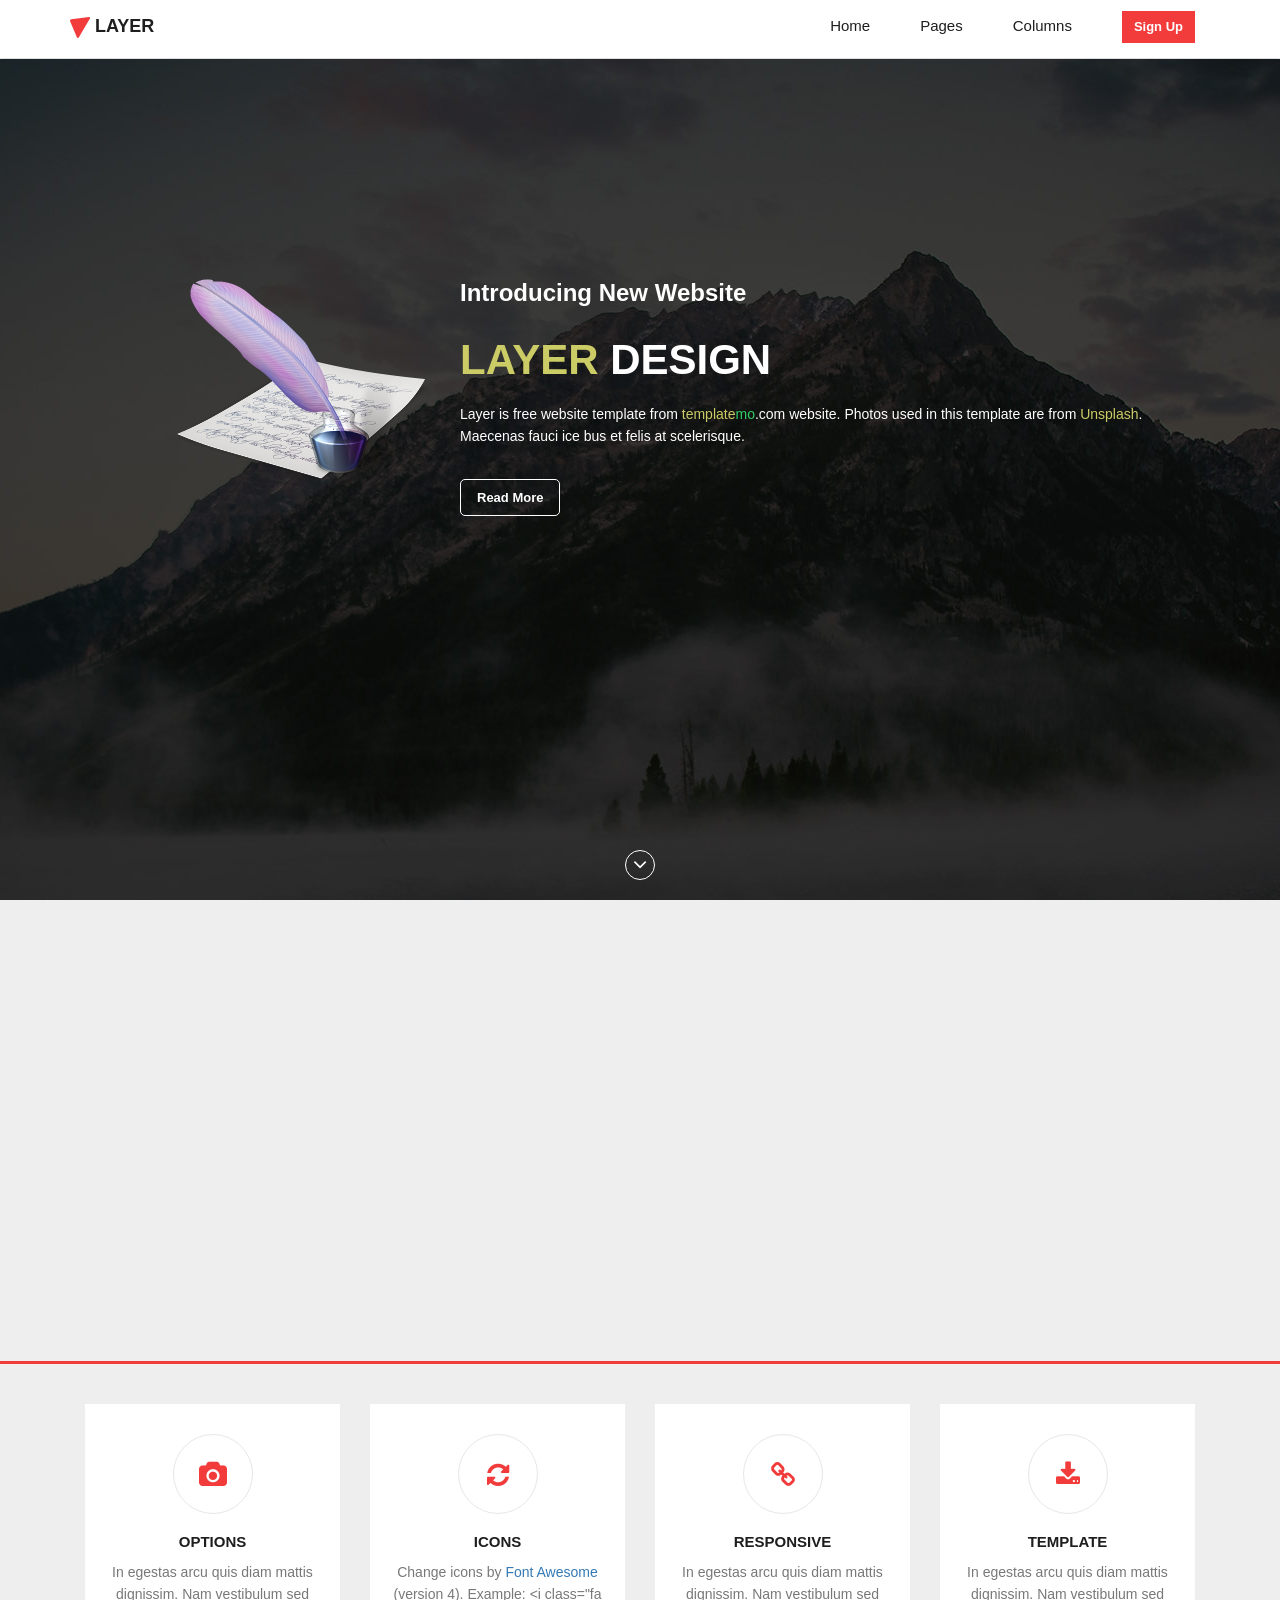
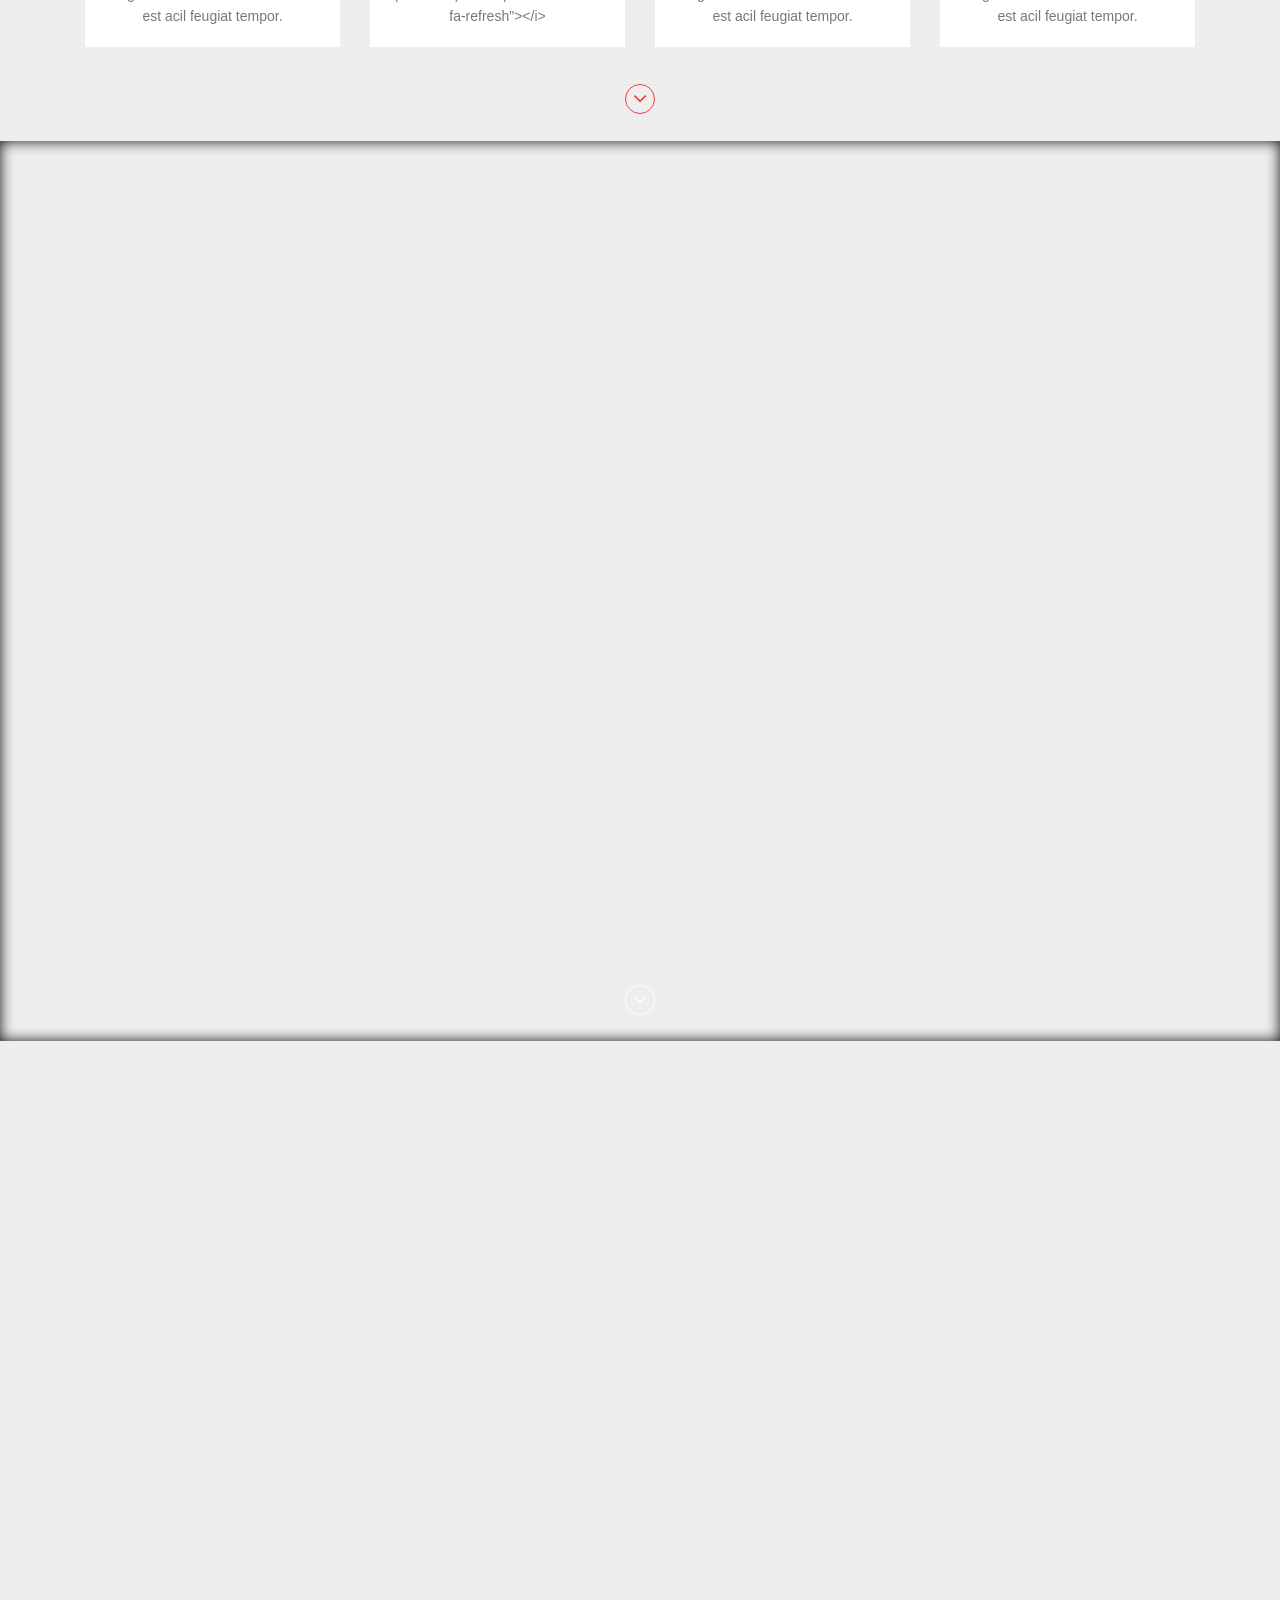
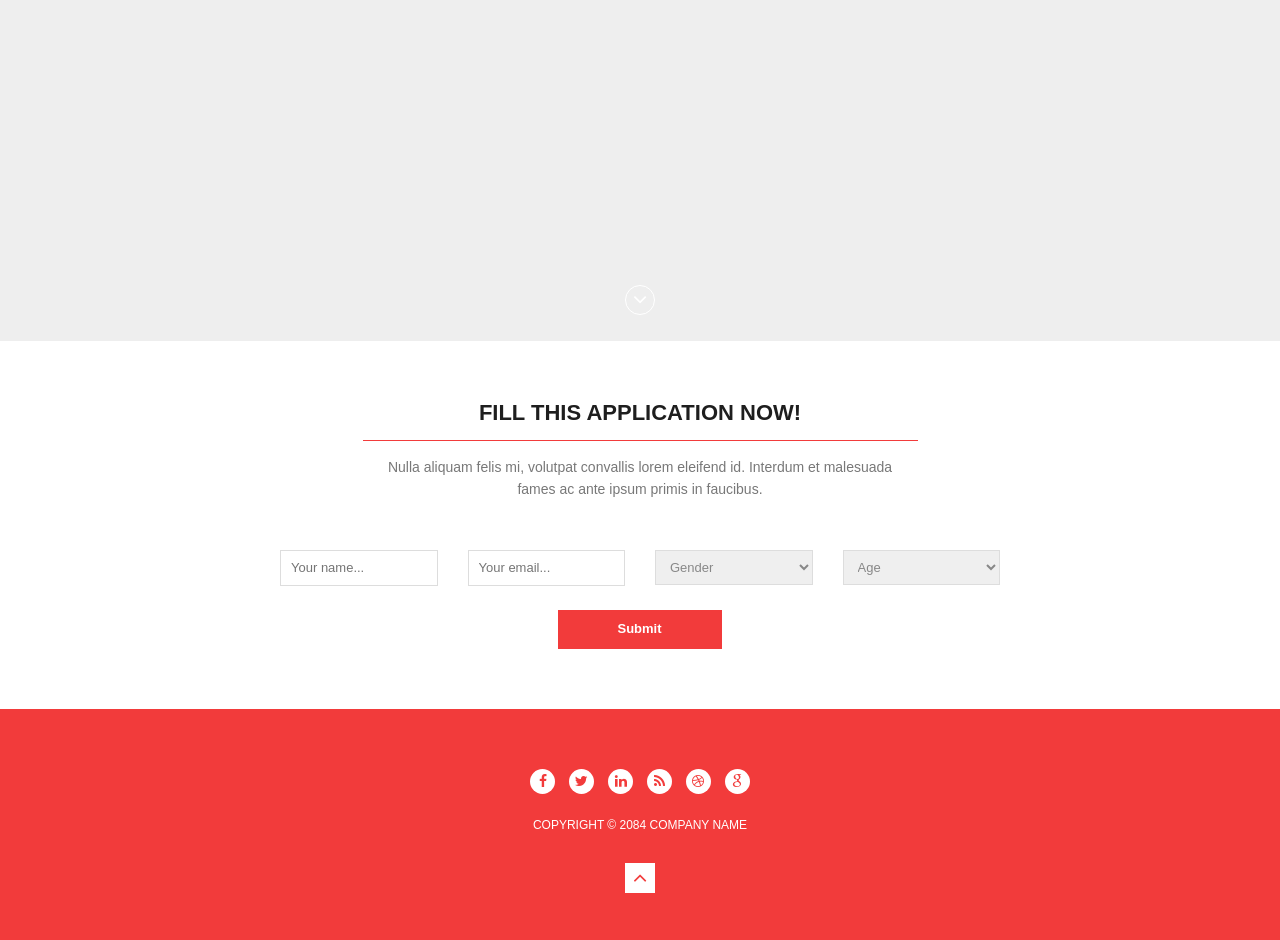
<file: index.html>
<!DOCTYPE html>
<!--[if lt IE 7]>      <html class="no-js lt-ie9 lt-ie8 lt-ie7"> <![endif]-->
<!--[if IE 7]>         <html class="no-js lt-ie9 lt-ie8"> <![endif]-->
<!--[if IE 8]>         <html class="no-js lt-ie9"> <![endif]-->
<!--[if gt IE 8]><!--> <html class="no-js"> <!--<![endif]-->
    <head>
        <meta charset="utf-8">
        <meta http-equiv="X-UA-Compatible" content="IE=edge">
        <title>MERAPI DARI KLANGON</title>
        <meta name="description" content="">
        <meta name="viewport" content="width=device-width, initial-scale=1">
		<!-- 
        Layer Template 
        http://www.templatemo.com/preview/templatemo_438_layer
    	-->
        
        <link rel="stylesheet" href="css/bootstrap.min.css">
        <link rel="stylesheet" href="css/font-awesome.min.css"> <!-- Font Awesome -->
        <link rel="stylesheet" href="css/wow-animate.css"> <!-- Wow Animate -->
        <link rel="stylesheet" href="css/templatemo-style.css">
        <script src="js/vendor/modernizr-2.6.2-respond-1.1.0.min.js"></script>
    </head>
    <body>
        <!--[if lt IE 7]>
            <p class="browsehappy">You are using an <strong>outdated</strong> browser. Please <a href="http://browsehappy.com/">upgrade your browser</a> to improve your experience.</p>
        <![endif]-->
    <div class="header" id="top">
        <nav class="navbar navbar-inverse" role="navigation">
          <div class="container">
              <div class="navbar-header">
                  <button type="button" id="nav-toggle" class="navbar-toggle" data-toggle="collapse" data-target="#main-nav">
                    <span class="sr-only">Toggle navigation</span>
                    <span class="icon-bar"></span>
                    <span class="icon-bar"></span>
                    <span class="icon-bar"></span>
                  </button>
                  <a href="#" class="navbar-brand scroll-top"><img src="images/logo.png" alt="Layer Template">Layer</a>
              </div>
              <!--/.navbar-header-->
              <div id="main-nav" class="collapse navbar-collapse">
                <ul class="nav navbar-nav navbar-right">
                  <li><a href="index.html">Home</a></li>
                  <li><a href="#">Pages</a>
                    <ul class="sub-menu">
                      <li><a href="left_sidebar.html">Left Sidebar</a></li>
                      <li><a href="right_sidebar.html">Right Sidebar</a></li>
                      <li><a href="without_sidebar.html">Without Sidebar</a></li>
                    </ul>
                  </li>
                  <li><a href="columns.html">Columns</a></li>
                  <li><a href="#"><span>Sign Up</span></a></li>
                </ul>
              </div>
              <!--/.navbar-collapse-->
      		</div>
      		<!--/.container-->
      </nav>
          <!--/.navbar-->
    </div>
    <!--/.header-->


    <div class="parallax">


      <div class="bg__first templatemo-position-relative">
        <div class="container">
          <div class="templatemo-flexbox">
            <div class="row">
              <div class="col-md-4 col-sm-4 col-xs-12">
                <div class="left-image wow animated fadeInLeft">
                  <img src="images/creative-writing.png" alt="creative writing" class="img-responsive">
                </div>
              </div>
              <div class="col-md-8 col-sm-8 col-xs-12">              
                <div class="right-caption wow animated fadeInRight">
                  <h4>Introducing New Website</h4>
                  <h2><span class="yellow">Layer</span> Design</h2>
                  <p>Layer is free website template from <span class="yellow">template</span><span class="lightgreen">mo</span>.com website. Photos used in this template are from <a rel="nofollow" href="http://unsplash.com"><span class="yellow">Unsplash</span></a>. Maecenas fauci ice bus et felis at scelerisque.</p>
                  <div class="stroked-button"><a href="#" class="scroll-link" data-id="second-section">Read More</a></div><br>
                </div>
              </div>
            </div>            
          </div>          
        </div>
        <div class="arrow text-center">
          <a href="#" class="scroll-link btn btn-dark" data-id="second-section"><i class="fa fa-angle-down"></i></a>
        </div>
      </div>


      <div id="second-section"> 
        <div class="bg__second"> 
        </div>
      </div>
      <div class="container">
        <div class="row">
          <div class="col-md-12 fadeInUp">
            <div class="sevice-items">
              <div class="col-md-3 col-sm-6 wow bounceInUp">
                <div class="single-item">
                  <i class="fa fa-camera"></i>
                  <h2>Options</h2>
                  <p>In egestas arcu quis diam mattis dignissim. Nam vestibulum sed est acil feugiat tempor.</p>
                </div>
              </div>
              <div class="col-md-3 col-sm-6 wow bounceInUp">
                <div class="single-item">
                  <i class="fa fa-refresh"></i>
                  <h2>Icons</h2>
                  <p>Change icons by <a rel="nofollow" href="http://fontawesome.info/font-awesome-icon-world-map/">Font Awesome</a> (version 4). Example: &lt;i class=&quot;fa fa-refresh&quot;&gt;&lt;/i&gt;</p>
                </div>
              </div>
              <div class="col-md-3 col-sm-6 wow bounceInUp">
                <div class="single-item">
                  <i class="fa fa-link"></i>
                  <h2>Responsive</h2>
                  <p>In egestas arcu quis diam mattis dignissim. Nam vestibulum sed est acil feugiat tempor.</p>
                </div>
              </div>
              <div class="col-md-3 col-sm-6 wow bounceInUp">
                <div class="single-item">
                    <i class="fa fa-download"></i>
                    <h2>Template</h2>
                    <p>In egestas arcu quis diam mattis dignissim. Nam vestibulum sed est acil feugiat tempor.</p>
                </div>
              </div>
            </div>
          </div>
        </div>
        <div class="row">
          <div class="col-md-12">
            <div class="service-arrow">
              <a href="#" class="scroll-link btn btn-dark" data-id="third-section"><i class="fa fa-angle-down"></i></a>
            </div>
          </div>
        </div>        
      </div>


      <div class="bg__third">
        <div id="third-section">
          <div class="container">
            <div class="row">
              <div class="col-md-4 col-sm-6 col-xs-10 wow animated fadeInLeft">
                <div class="left-text">
                  <h2>.03 Section Three Title</h2>
                  <div class="line"></div>
                  <p>Please tell your friends about <span class="blue">template</span><span class="green">mo</span>.com website. Ut at nisl sem. Praesent ac efficitur mi. Sed fermentum iaculis accumsan. Mauris rutrum dignissim eros id finibus sed turpis in diam mollis lobortis. <br><br>Phasellus tincidunt leo ante, quis convallis lectus pretium vel. Ut blandit, est eget feugiat laoreet, magna nisi volutpat ligula, commodo efficitur metus magna vel sapien.</p>
                  <div class="button">
                    <a href="#">Read More</a>
                  </div>                  
                </div>
              </div>
            </div>
            <div class="row">
              <div class="col-md-12 templatemo-position-relative">
                <div class="fourth-arrow">
                  <a href="#" class="scroll-link btn btn-dark" data-id="fourth-section"><i class="fa fa-angle-down"></i></a>
                </div>
              </div>
            </div>
          </div>
        </div>
      </div>


      <div class="bg__fourth">
        <div id="fourth-section">
          <div class="container">
            <div class="row">
              <div class="col-md-4 col-md-offset-8 col-sm-6 col-xs-10 col-xs-offset-1 wow animated fadeInLeft">
                <div class="left-text">
                  <h2>.04 Section Four Title</h2>
                  <div class="line"></div>
                  <p>Donec suscipit hendrerit euismod. Ut at nisl sem. Praesent ac efficitur mi. Sed fermentum iaculis accumsan. Mauris rutrum dignissim eros id finibus sed turpis in diam mollis lobortis. <br><br>Phasellus tincidunt leo ante, quis convallis lectus pretium vel. Ut blandit, est eget feugiat laoreet, magna nisi volutpat ligula, commodo efficitur metus magna vel sapien.</p>                  
                  <div class="button">
                    <a href="#">Read More</a>
                  </div>                  
                </div>
              </div>
            </div>
            <div class="col-md-12">
              <div class="fourth-arrow">
                <a href="#" class="scroll-link btn btn-dark" data-id="fifth-section"><i class="fa fa-angle-down"></i></a>
              </div>
            </div>
          </div>
        </div>
      </div>


      <div id="fifth-section">
        <div class="container">
          <div class="row">
            <div class="col-md-6 col-md-offset-3 col-xs-12 wow animated fadeInDown">
              <h1>Fill This Application Now!</h1>
              <div class="col-md-12">
                <p>Nulla aliquam felis mi, volutpat convallis lorem eleifend id. Interdum et malesuada fames ac ante ipsum primis in faucibus.</p>
              </div>
            </div>
          </div>
          <form action="#" method="get">
          <div class="row">
          	
            <div class="col-md-8 col-md-offset-2 wow animated fadeInUp">
            
              <div class="submit-form">
              	
                <div class="col-md-3">
                  <input name="name" type="text" id="name" placeholder="Your name..."/>
                </div>
                
                <div class="col-md-3">
                  <input name="email" type="text" id="email" placeholder="Your email..."/>
                </div>
                
                <div class="col-md-3">
                  <select name="gender" id="gender">
                    <option value="null">Gender</option>
                  	<option value="Male">Male</option>
                    <option value="Female">Female</option>
                </select>
                </div>
                
                <div class="col-md-3">
                  <select name="age" id="age">
                    <option value="null">Age</option>
                  	<option value="18-24">18 - 24</option>
                    <option value="25-30">25 - 30</option>
                    <option value="31-40">31 - 40</option>
                    <option value="41-60">41 - 60</option>
                </select>
                </div>
                
              </div><!-- submit form -->
              
            </div>
            
            </div>
            
            <div class="row">
            
                <div class="col-md-4 col-md-offset-5 wow animated fadeInUp">
                    <input type="submit" value="Submit" class="templatemo-submit" />
                </div>
           	 
          	</div>
            
          </form>
        </div>
      </div>


      <footer>
        <div class="container">
          <div class="row">
            <div class="col-md-12">
              <div class="social-icons">
                <ul>
                  <li><a href="#"><i class="fa fa-facebook"></i></a></li>
                  <li><a href="#"><i class="fa fa-twitter"></i></a></li>
                  <li><a href="#"><i class="fa fa-linkedin"></i></a></li>
                  <li><a href="#"><i class="fa fa-rss"></i></a></li>
                  <li><a href="#"><i class="fa fa-dribbble"></i></a></li>
                  <li><a href="#"><i class="fa fa-google"></i></a></li>
                </ul>
              </div>
            </div>
          </div>
          <div class="row">
            <div class="copyright-text">
              <p>Copyright &copy; 2084 Company Name</p>
            </div>
          </div>
          <div class="col-md-12">
            <div class="third-arrow">
              <a href="#" class="scroll-link btn btn-dark" data-id="top"><i class="fa fa-angle-up"></i></a>
            </div>
          </div>
        </div>
      </footer>

    </div>   
    <script src="js/vendor/jquery-1.11.1.min.js"></script>
    <script src="js/vendor/bootstrap.min.js"></script>
    <script src="js/vendor/wow-animate.js"></script>
    <script src="js/main.js"></script>
    <script>
        // wow
        new WOW ({
          animateClass: 'animated',
          offset:       100
        }).init();
    </script>
	<!-- templatemo 438 layer -->
  </body>
</html>
</file>
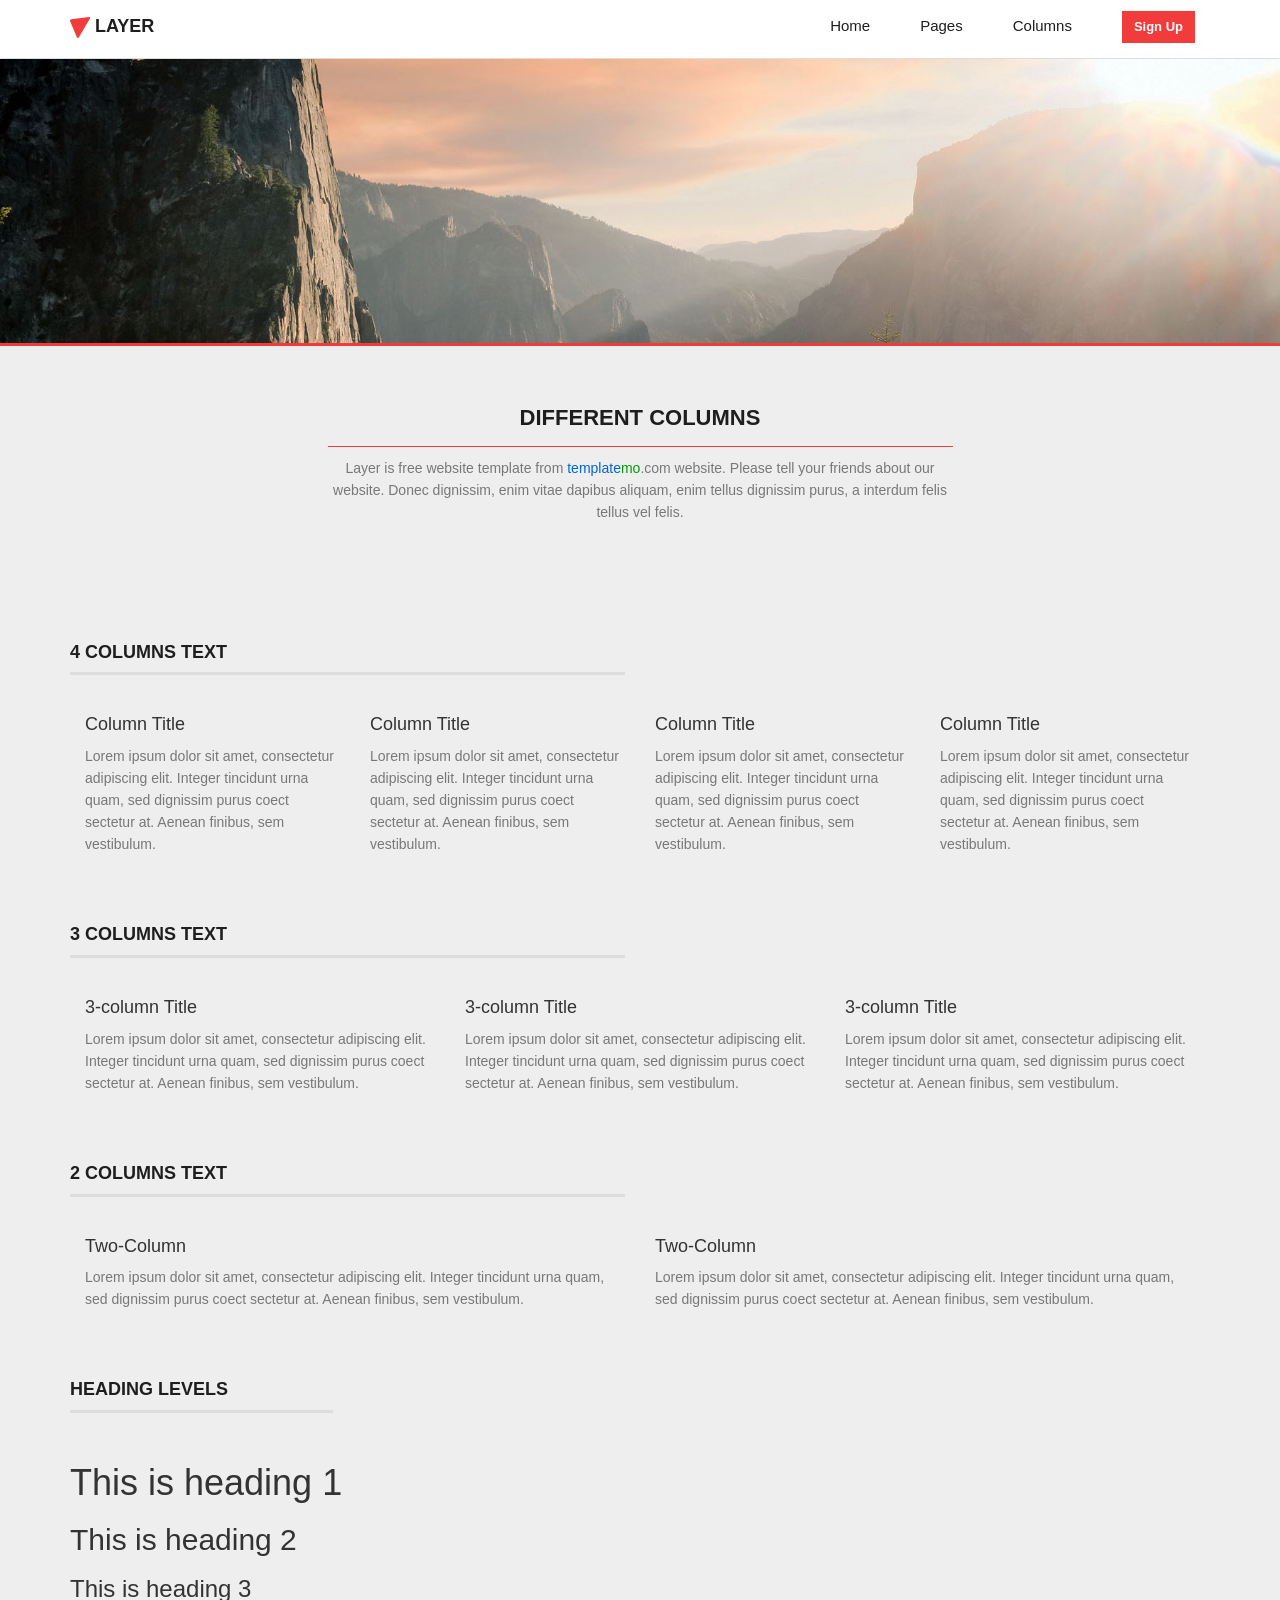
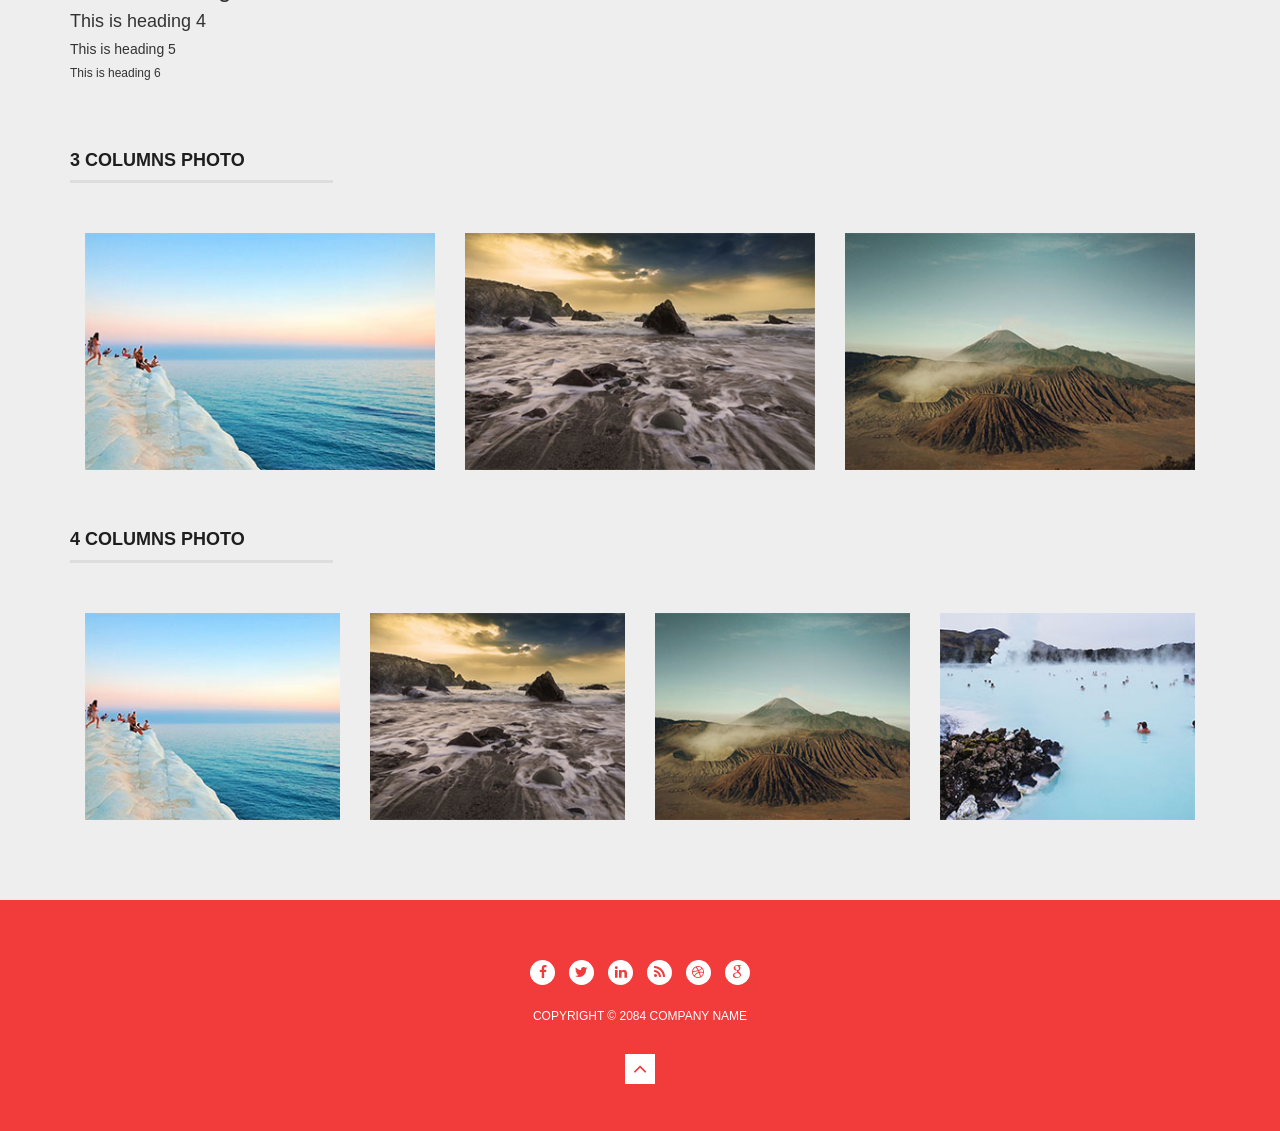
<file: columns.html>
<!DOCTYPE html>
<!--[if lt IE 7]>      <html class="no-js lt-ie9 lt-ie8 lt-ie7"> <![endif]-->
<!--[if IE 7]>         <html class="no-js lt-ie9 lt-ie8"> <![endif]-->
<!--[if IE 8]>         <html class="no-js lt-ie9"> <![endif]-->
<!--[if gt IE 8]><!--> <html class="no-js"> <!--<![endif]-->
    <head>
        <meta charset="utf-8">
        <meta http-equiv="X-UA-Compatible" content="IE=edge">
        <title>Layer Columns</title>
        <meta name="description" content="">
        <meta name="viewport" content="width=device-width, initial-scale=1">
		    <!-- 
          Layer Template 
          http://www.templatemo.com/preview/templatemo_438_layer
    	   -->                
        <link rel="stylesheet" href="css/bootstrap.min.css">
        <link rel="stylesheet" href="css/font-awesome.min.css"><!-- Font Awesome -->
        <link rel="stylesheet" href="css/templatemo-style.css">
        <script src="js/vendor/modernizr-2.6.2-respond-1.1.0.min.js"></script>
    </head>
    <body>
        <!--[if lt IE 7]>
            <p class="browsehappy">You are using an <strong>outdated</strong> browser. Please <a href="http://browsehappy.com/">upgrade your browser</a> to improve your experience.</p>
        <![endif]-->
    <div class="header" id="top">
        <nav class="navbar navbar-inverse" role="navigation">
          <div class="container">
              <div class="navbar-header">
                  <button type="button" id="nav-toggle" class="navbar-toggle" data-toggle="collapse" data-target="#main-nav">
                    <span class="sr-only">Toggle navigation</span>
                    <span class="icon-bar"></span>
                    <span class="icon-bar"></span>
                    <span class="icon-bar"></span>
                  </button>
                  <a href="#" class="navbar-brand scroll-top"><img src="images/logo.png" alt="Layer Template">Layer</a>
              </div>
              <!--/.navbar-header-->
              <div id="main-nav" class="collapse navbar-collapse">
                <ul class="nav navbar-nav navbar-right">
                  <li><a href="index.html">Home</a></li>
                  <li><a href="#">Pages</a>
                    <ul class="sub-menu">
                      <li><a href="left_sidebar.html">Left Sidebar</a></li>
                      <li><a href="right_sidebar.html">Right Sidebar</a></li>
                      <li><a href="without_sidebar.html">Without Sidebar</a></li>
                    </ul>
                  </li>
                  <li><a href="columns.html">Columns</a></li>
                  <li><a href="#"><span>Sign Up</span></a></li>
                </ul>
              </div>
              <!--/.navbar-collapse-->
      		</div>
      		<!--/.container-->
      </nav>
          <!--/.navbar-->
    </div>
    <!--/.header-->


      <div id="heading-pages">
          <div>
              <img src="images/post-header.jpg" alt="post header">
          </div>
          <div class="row">
          <div class="col-md-6 col-md-offset-3 col-xs-12">
            <h2>Different Columns</h2>
            <p>Layer is free website template from <span class="blue">template</span><span class="green">mo</span>.com website. Please tell your friends about our website. Donec dignissim, enim vitae dapibus aliquam, enim tellus dignissim purus, a interdum felis tellus vel felis.</p>
          </div>
        </div>
      </div>

      <div class="elements">

      <div class="container">
        <div class="row">
          <div class="4-comulns-text">
            <div class="col-md-6">
              <div class="elements-headings">
                <h2>4 Columns Text</h2>
              </div>
            </div>
            <div class="col-md-12">
              <div class="col-md-3 col-sm-6">
                <h4>Column Title</h4>
                <p>Lorem ipsum dolor sit amet, consectetur adipiscing elit. Integer tincidunt urna quam, sed dignissim purus coect sectetur at. Aenean finibus, sem vestibulum.</p>
              </div>  
              <div class="col-md-3 col-sm-6">
              	<h4>Column Title</h4>
                <p>Lorem ipsum dolor sit amet, consectetur adipiscing elit. Integer tincidunt urna quam, sed dignissim purus coect sectetur at. Aenean finibus, sem vestibulum.</p>
              </div>    
              <div class="col-md-3 col-sm-6">
              	<h4>Column Title</h4>
                <p>Lorem ipsum dolor sit amet, consectetur adipiscing elit. Integer tincidunt urna quam, sed dignissim purus coect sectetur at. Aenean finibus, sem vestibulum.</p>
              </div>
              <div class="col-md-3 col-sm-6">
              	<h4>Column Title</h4>
                <p>Lorem ipsum dolor sit amet, consectetur adipiscing elit. Integer tincidunt urna quam, sed dignissim purus coect sectetur at. Aenean finibus, sem vestibulum.</p>
              </div>      
            </div>
          </div>
        </div>
    </div>

    <div class="container">
        <div class="row">
          <div class="3-comulns-text">
            <div class="col-md-6">
              <div class="elements-headings">
                <h2>3 Columns Text</h2>
              </div>
            </div>
            <div class="col-md-12">
              <div class="col-md-4">
              	<h4>3-column Title</h4>
                <p>Lorem ipsum dolor sit amet, consectetur adipiscing elit. Integer tincidunt urna quam, sed dignissim purus coect sectetur at. Aenean finibus, sem vestibulum.</p>
              </div>  
              <div class="col-md-4">
              	<h4>3-column Title</h4>
                <p>Lorem ipsum dolor sit amet, consectetur adipiscing elit. Integer tincidunt urna quam, sed dignissim purus coect sectetur at. Aenean finibus, sem vestibulum.</p>
              </div>    
              <div class="col-md-4">
              	<h4>3-column Title</h4>
                <p>Lorem ipsum dolor sit amet, consectetur adipiscing elit. Integer tincidunt urna quam, sed dignissim purus coect sectetur at. Aenean finibus, sem vestibulum.</p>
              </div>      
            </div>
          </div>
        </div>
    </div>

    <div class="container">
        <div class="row">
          <div class="2-comulns-text">
            <div class="col-md-6">
              <div class="elements-headings">
                <h2>2 Columns Text</h2>
              </div>
            </div>
            <div class="col-md-12">
              <div class="col-md-6">
              	<h4>Two-Column</h4>
                <p>Lorem ipsum dolor sit amet, consectetur adipiscing elit. Integer tincidunt urna quam, sed dignissim purus coect sectetur at. Aenean finibus, sem vestibulum.</p>
              </div>  
              <div class="col-md-6">
              	<h4>Two-Column</h4>
                <p>Lorem ipsum dolor sit amet, consectetur adipiscing elit. Integer tincidunt urna quam, sed dignissim purus coect sectetur at. Aenean finibus, sem vestibulum.</p>
              </div>          
            </div>
          </div>
        </div>
    </div>

    <div class="container">
      <div class="row">
        <div class="headings">
          <div class="col-md-3">
            <div class="elements-headings">
              <h2>Heading Levels</h2>
            </div>
          </div>
          <div class="col-md-12">
            <h1>This is heading 1</h1>
            <h2>This is heading 2</h2>
            <h3>This is heading 3</h3>
            <h4>This is heading 4</h4>
            <h5>This is heading 5</h5>
            <h6>This is heading 6</h6>
          </div>
        </div>
      </div>
    </div>

    <div class="container">
        <div class="row">
          <div class="3-comulns-photo">
            <div class="col-md-3">
              <div class="elements-headings">
                <h2>3 Columns Photo</h2>
              </div>
            </div>
            <div class="photos">
              <div class="col-md-12">
                <div class="col-md-4 col-sm-6">
                  <img src="images/tm-photo-1.jpg" alt="photo 1">
                </div>
                <div class="col-md-4 col-sm-6">
                  <img src="images/tm-photo-2.jpg" alt="photo 2">
                </div> 
                <div class="col-md-4 col-sm-6">
                  <img src="images/tm-photo-3.jpg" alt="photo 3">
                </div>   
              </div>
            </div>
          </div>
        </div>
    </div>


    <div class="container">
        <div class="row">
          <div class="4-comulns-photo">
            <div class="col-md-3">
              <div class="elements-headings">
                <h2>4 Columns Photo</h2>
              </div>
            </div>
            <div class="photos">
              <div class="col-md-12">
                <div class="col-md-3 col-sm-6">
                  <img src="images/photo-1.jpg" alt="photo 1">
                </div>
                <div class="col-md-3 col-sm-6">
                  <img src="images/photo-2.jpg" alt="photo 2">
                </div> 
                <div class="col-md-3 col-sm-6">
                  <img src="images/photo-3.jpg" alt="photo 3">
                </div>   
                <div class="col-md-3 col-sm-6">
                  <img src="images/photo-4.jpg" alt="photo 4">
                </div> 
              </div>
            </div>
          </div>
        </div>
    </div>


      <footer>
        <div class="main-footer">
        <div class="container">
          <div class="row">
            <div class="col-md-12">
              <div class="social-icons">
                <ul>
                  <li><a href="#"><i class="fa fa-facebook"></i></a></li>
                  <li><a href="#"><i class="fa fa-twitter"></i></a></li>
                  <li><a href="#"><i class="fa fa-linkedin"></i></a></li>
                  <li><a href="#"><i class="fa fa-rss"></i></a></li>
                  <li><a href="#"><i class="fa fa-dribbble"></i></a></li>
                  <li><a href="#"><i class="fa fa-google"></i></a></li>
                </ul>
              </div>
            </div>
          </div>
          <div class="row">
            <div class="copyright-text">
              <p>Copyright &copy; 2084 Company Name</p>
            </div>
          </div>
          <div class="col-md-12">
            <div class="third-arrow">
              <a href="#" class="scroll-link btn btn-dark" data-id="top"><i class="fa fa-angle-up"></i></a>
            </div>
          </div>
        </div>
        </div>
      </footer>
	</div>
    <script src="js/vendor/jquery-1.11.1.min.js"></script>
    <script src="js/vendor/bootstrap.min.js"></script>
    <script src="js/main.js"></script>
	<!-- templatemo 438 layer -->

  </body>
</html>
</file>
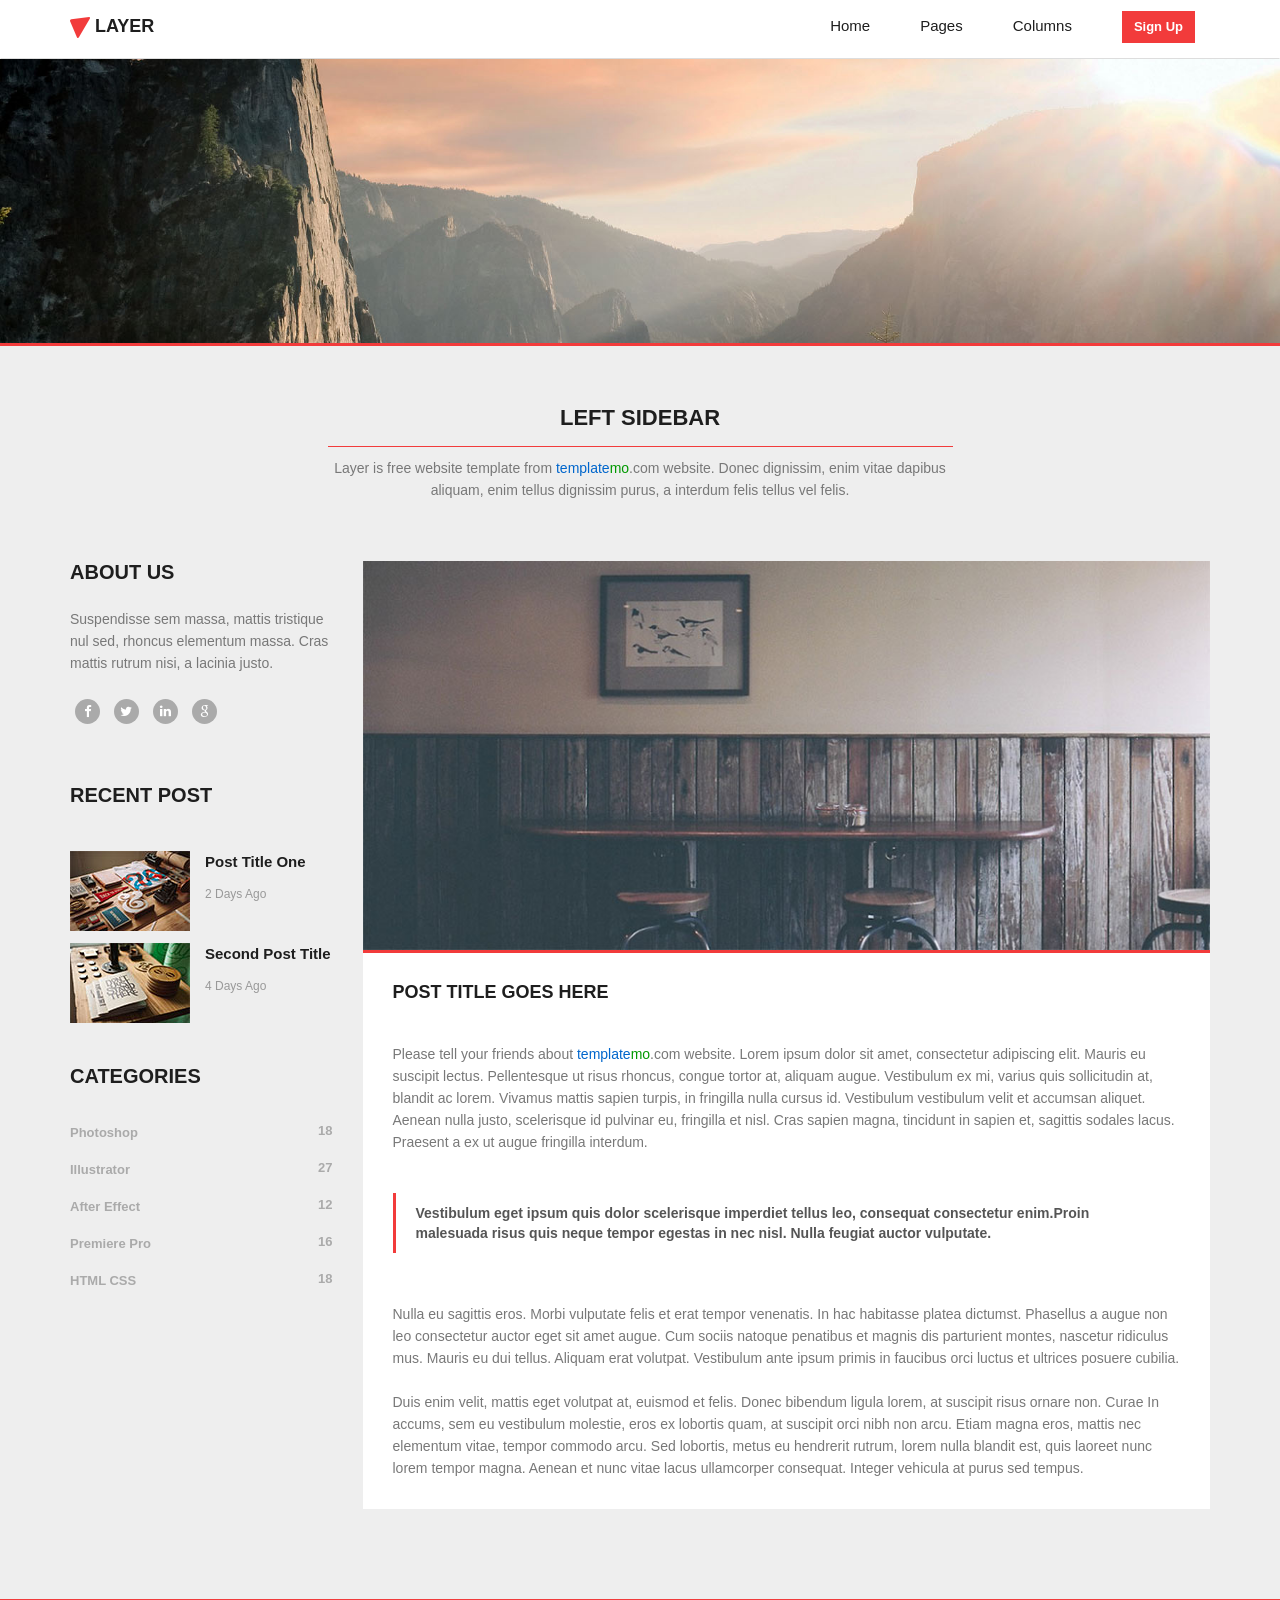
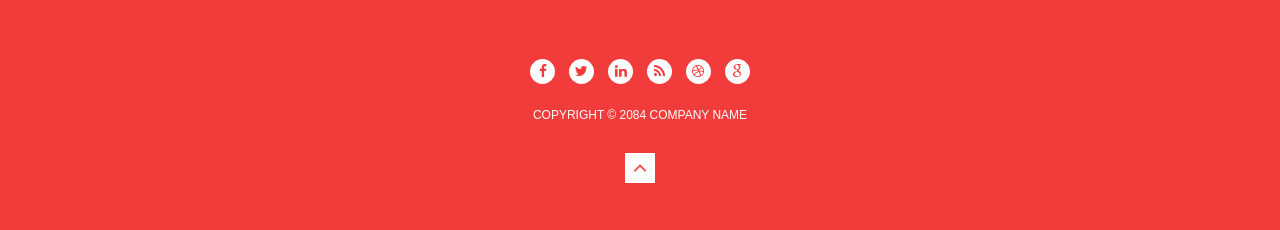
<file: left_sidebar.html>
<!DOCTYPE html>
<!--[if lt IE 7]>      <html class="no-js lt-ie9 lt-ie8 lt-ie7"> <![endif]-->
<!--[if IE 7]>         <html class="no-js lt-ie9 lt-ie8"> <![endif]-->
<!--[if IE 8]>         <html class="no-js lt-ie9"> <![endif]-->
<!--[if gt IE 8]><!--> <html class="no-js"> <!--<![endif]-->
    <head>
        <meta charset="utf-8">
        <meta http-equiv="X-UA-Compatible" content="IE=edge">
        <title>Layer - Left Sidebar</title>
        <meta name="description" content="">
        <meta name="viewport" content="width=device-width, initial-scale=1">
		    <!-- 
          Layer Template 
          http://www.templatemo.com/preview/templatemo_438_layer
    	  -->
        <link rel="stylesheet" href="css/bootstrap.min.css">
        <link rel="stylesheet" href="css/font-awesome.min.css"> <!-- Font Awesome -->
        <link rel="stylesheet" href="css/templatemo-style.css">
        <script src="js/vendor/modernizr-2.6.2-respond-1.1.0.min.js"></script>
    </head>
    <body>
        <!--[if lt IE 7]>
            <p class="browsehappy">You are using an <strong>outdated</strong> browser. Please <a href="http://browsehappy.com/">upgrade your browser</a> to improve your experience.</p>
        <![endif]-->
    <div class="header" id="top">
        <nav class="navbar navbar-inverse" role="navigation">
          <div class="container">
              <div class="navbar-header">
                  <button type="button" id="nav-toggle" class="navbar-toggle" data-toggle="collapse" data-target="#main-nav">
                    <span class="sr-only">Toggle navigation</span>
                    <span class="icon-bar"></span>
                    <span class="icon-bar"></span>
                    <span class="icon-bar"></span>
                  </button>
                  <a href="#" class="navbar-brand scroll-top"><img src="images/logo.png" alt="Layer Template">Layer</a>
              </div>
              <!--/.navbar-header-->
              <div id="main-nav" class="collapse navbar-collapse">
                <ul class="nav navbar-nav navbar-right">
                  <li><a href="index.html">Home</a></li>
                  <li><a href="#">Pages</a>
                    <ul class="sub-menu">
                      <li><a href="left_sidebar.html">Left Sidebar</a></li>
                      <li><a href="right_sidebar.html">Right Sidebar</a></li>
                      <li><a href="without_sidebar.html">Without Sidebar</a></li>
                    </ul>
                  </li>
                  <li><a href="columns.html">Columns</a></li>
                  <li><a href="#"><span>Sign Up</span></a></li>
                </ul>
              </div>
              <!--/.navbar-collapse-->
      		</div>
      		<!--/.container-->
      </nav>
          <!--/.navbar-->
    </div>
    <!--/.header-->


        <div id="heading-pages">
          <div>
              <img src="images/post-header.jpg" alt="post header">
          </div>
          <div class="row">
          <div class="col-md-6 col-md-offset-3 col-xs-8 col-xs-offset-2">
            <h2>Left Sidebar</h2>
            <p>Layer is free website template from <span class="blue">template</span><span class="green">mo</span>.com website. Donec dignissim, enim vitae dapibus aliquam, enim tellus dignissim purus, a interdum felis tellus vel felis.</p>
          </div>
        </div>
      </div>



      <div class="container">
        <div class="row">
          <div class="col-md-3">
            <div class="widgets">
              <div class="first-widget">
                <h4>About Us</h4>
                <p>Suspendisse sem massa, mattis tristique nul sed, rhoncus elementum massa. Cras mattis rutrum nisi, a lacinia justo.</p>
                <div class="widget-social">
                  <ul>
                    <li><a href=""><i class="fa fa-facebook"></i></a></li>
                    <li><a href=""><i class="fa fa-twitter"></i></a></li>
                    <li><a href=""><i class="fa fa-linkedin"></i></a></li>
                    <li><a href=""><i class="fa fa-google"></i></a></li>
                  </ul>
                </div>
              </div>
            </div>
            <div class="widgets">
              <div class="second-widget">
                <h4>Recent Post</h4>
                <div class="posts">
                  <div class="post1">
                    <img src="images/recent-post-1.jpg" alt="post image 1">
                    <h6><a href="">Post Title One</a></h6>
                    <span>2 Days Ago</span>
                  </div>
                  <div class="post2">
                    <img src="images/recent-post-2.jpg" alt="post image 2">
                    <h6><a href="">Second Post Title</a></h6>
                    <span>4 Days Ago</span>
                  </div>
                </div>
              </div>
            </div>
            <div class="widgets">
              <div class="third-widget">
                <h4>Categories</h4>
                <ul>
                  <li><a href="#"><p>Photoshop</p><span>18</span></a></li>
                  <li><a href="#"><p>Illustrator</p><span>27</span></a></li>
                  <li><a href="#"><p>After Effect</p><span>12</span></a></li>
                  <li><a href="#"><p>Premiere Pro</p><span>16</span></a></li>
                  <li><a href="#"><p>HTML CSS</p><span>18</span></a></li>
                </ul>
              </div>
            </div>
          </div>
          <div class="col-md-9">
            <div class="main-post">
              <div class="image-post">
                <img src="images/image-post.jpg" alt="post image">
              </div>
              <div class="post-content">
                <div class="post-title">
                  <h1>Post title goes here</h1>
                </div>
                <div class="post-discription">
                  <p>Please tell your friends about <span class="blue">template</span><span class="green">mo</span>.com website. Lorem ipsum dolor sit amet, consectetur adipiscing elit. Mauris eu suscipit lectus. Pellentesque ut risus rhoncus, congue tortor at, aliquam augue. Vestibulum ex mi, varius quis sollicitudin at, blandit ac lorem. Vivamus mattis sapien turpis, in fringilla nulla cursus id. Vestibulum vestibulum velit et accumsan aliquet. Aenean nulla justo, scelerisque id pulvinar eu, fringilla et nisl. Cras sapien magna, tincidunt in sapien et, sagittis sodales lacus. Praesent a ex ut augue fringilla interdum.</p>
            
                <blockquote>Vestibulum eget ipsum quis dolor scelerisque imperdiet tellus leo, consequat consectetur enim.Proin malesuada risus quis neque tempor egestas in nec nisl. Nulla feugiat auctor vulputate.</blockquote>

                <p>Nulla eu sagittis eros. Morbi vulputate felis et erat tempor venenatis. In hac habitasse platea dictumst. Phasellus a augue non leo consectetur auctor eget sit amet augue. Cum sociis natoque penatibus et magnis dis parturient montes, nascetur ridiculus mus. Mauris eu dui tellus. Aliquam erat volutpat. Vestibulum ante ipsum primis in faucibus orci luctus et ultrices posuere cubilia. <br><br>

                Duis enim velit, mattis eget volutpat at, euismod et felis. Donec bibendum ligula lorem, at suscipit risus ornare non.  Curae In accums, sem eu vestibulum molestie, eros ex lobortis quam, at suscipit orci nibh non arcu. Etiam magna eros, mattis nec elementum vitae, tempor commodo arcu. Sed lobortis, metus eu hendrerit rutrum, lorem nulla blandit est, quis laoreet nunc lorem tempor magna. Aenean et nunc vitae lacus ullamcorper consequat. Integer vehicula at purus sed tempus.</p>
                </div>
              </div>
            </div>
          </div>      
        </div>
      </div>

      <footer>
        <div class="container">
          <div class="row">
            <div class="col-md-12">
              <div class="social-icons">
                <ul>
                  <li><a href="#"><i class="fa fa-facebook"></i></a></li>
                  <li><a href="#"><i class="fa fa-twitter"></i></a></li>
                  <li><a href="#"><i class="fa fa-linkedin"></i></a></li>
                  <li><a href="#"><i class="fa fa-rss"></i></a></li>
                  <li><a href="#"><i class="fa fa-dribbble"></i></a></li>
                  <li><a href="#"><i class="fa fa-google"></i></a></li>
                </ul>
              </div>
            </div>
          </div>
          <div class="row">
            <div class="copyright-text">
              <p>Copyright &copy; 2084 Company Name</p>
            </div>
          </div>
          <div class="col-md-12">
            <div class="third-arrow">
              <a href="#" class="scroll-link btn btn-dark" data-id="top"><i class="fa fa-angle-up"></i></a>
            </div>
          </div>
        </div>
      </footer>
 
    <script src="js/vendor/jquery-1.11.1.min.js"></script>
    <script src="js/vendor/bootstrap.min.js"></script>
    <script src="js/main.js"></script>
	<!-- templatemo 438 layer -->

  </body>
</html>
</file>
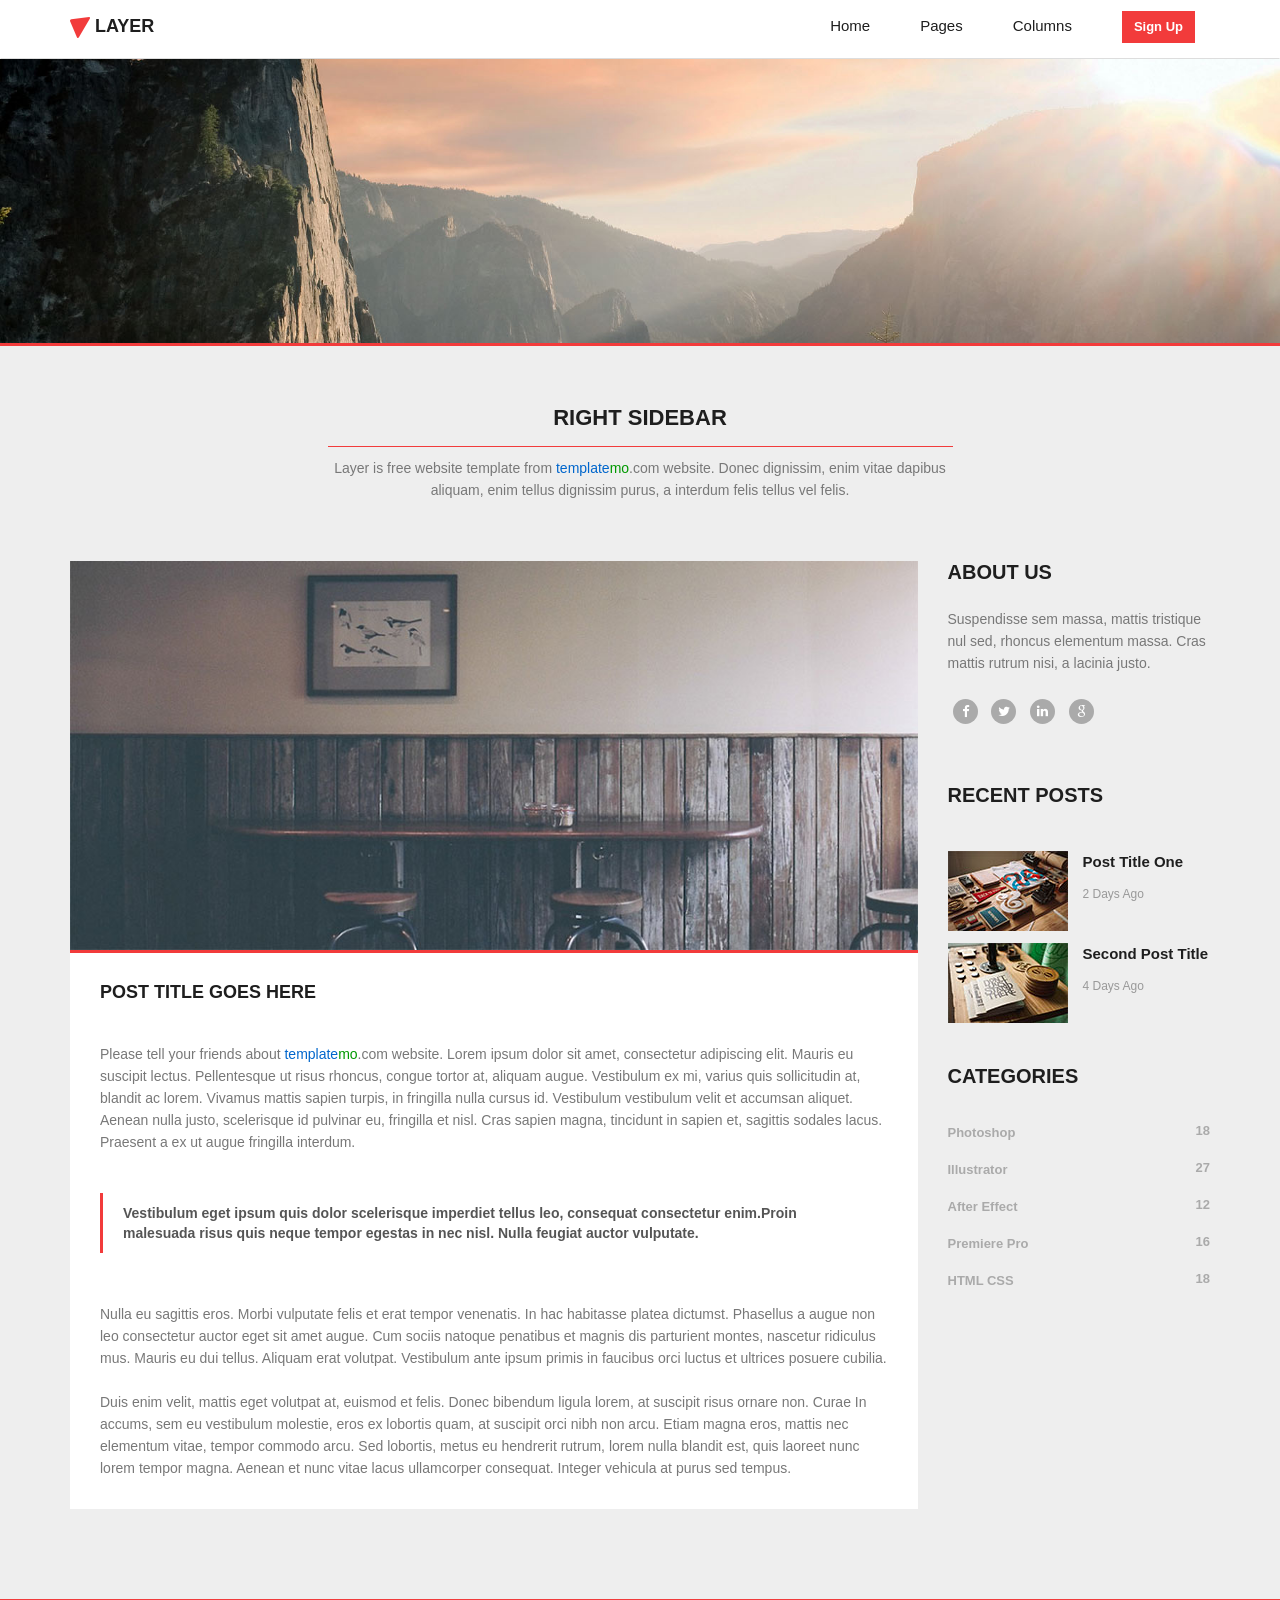
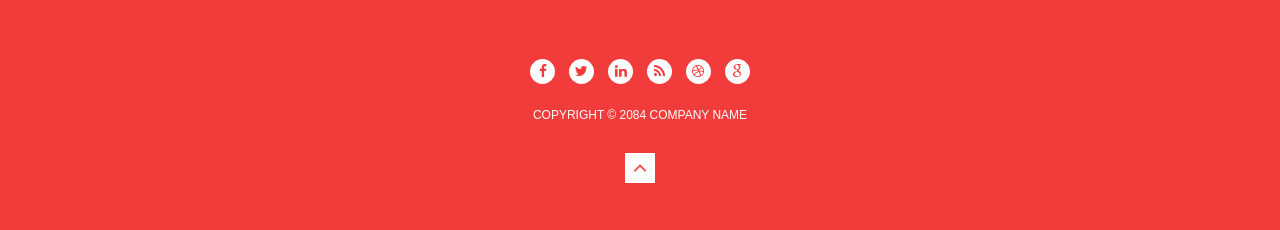
<file: right_sidebar.html>
<!DOCTYPE html>
<!--[if lt IE 7]>      <html class="no-js lt-ie9 lt-ie8 lt-ie7"> <![endif]-->
<!--[if IE 7]>         <html class="no-js lt-ie9 lt-ie8"> <![endif]-->
<!--[if IE 8]>         <html class="no-js lt-ie9"> <![endif]-->
<!--[if gt IE 8]><!--> <html class="no-js"> <!--<![endif]-->
    <head>
        <meta charset="utf-8">
        <meta http-equiv="X-UA-Compatible" content="IE=edge">
        <title>Layer - Right Sidebar</title>
        <meta name="description" content="">
        <meta name="viewport" content="width=device-width, initial-scale=1">
		    <!-- 
          Layer Template 
          http://www.templatemo.com/preview/templatemo_438_layer
    	  -->
        <link rel="stylesheet" href="css/bootstrap.min.css">
        <link rel="stylesheet" href="css/font-awesome.min.css"> <!-- Font Awesome -->
        <link rel="stylesheet" href="css/templatemo-style.css">
        <script src="js/vendor/modernizr-2.6.2-respond-1.1.0.min.js"></script>
    </head>
    <body>
        <!--[if lt IE 7]>
            <p class="browsehappy">You are using an <strong>outdated</strong> browser. Please <a href="http://browsehappy.com/">upgrade your browser</a> to improve your experience.</p>
        <![endif]-->
    <div class="header" id="top">
        <nav class="navbar navbar-inverse" role="navigation">
          <div class="container">
              <div class="navbar-header">
                  <button type="button" id="nav-toggle" class="navbar-toggle" data-toggle="collapse" data-target="#main-nav">
                    <span class="sr-only">Toggle navigation</span>
                    <span class="icon-bar"></span>
                    <span class="icon-bar"></span>
                    <span class="icon-bar"></span>
                  </button>
                  <a href="#" class="navbar-brand scroll-top"><img src="images/logo.png" alt="Layer Template">Layer</a>
              </div>
              <!--/.navbar-header-->
              <div id="main-nav" class="collapse navbar-collapse">
                <ul class="nav navbar-nav navbar-right">
                  <li><a href="index.html">Home</a></li>
                  <li><a href="#">Pages</a>
                    <ul class="sub-menu">
                      <li><a href="left_sidebar.html">Left Sidebar</a></li>
                      <li><a href="right_sidebar.html">Right Sidebar</a></li>
                      <li><a href="without_sidebar.html">Without Sidebar</a></li>
                    </ul>
                  </li>
                  <li><a href="columns.html">Columns</a></li>
                  <li><a href="#"><span>Sign Up</span></a></li>
                </ul>
              </div>
              <!--/.navbar-collapse-->
      		</div>
      		<!--/.container-->
      </nav>
          <!--/.navbar-->
    </div>
    <!--/.header-->


        <div id="heading-pages">
          <div>
              <img src="images/post-header.jpg" alt="post header">
          </div>
          <div class="row">
          <div class="col-md-6 col-md-offset-3 col-xs-8 col-xs-offset-2">
            <h2>Right Sidebar</h2>
            <p>Layer is free website template from <span class="blue">template</span><span class="green">mo</span>.com website. Donec dignissim, enim vitae dapibus aliquam, enim tellus dignissim purus, a interdum felis tellus vel felis.</p>
          </div>
        </div>
      </div>



      <div class="container">
        <div class="row">
          <div class="col-md-9">
            <div class="main-post">
              <div class="image-post">
                <img src="images/image-post.jpg" alt="post image">
              </div>
              <div class="post-content">
                <div class="post-title">
                  <h1>Post title goes here</h1>
                </div>
                <div class="post-discription">
                  <p>Please tell your friends about <span class="blue">template</span><span class="green">mo</span>.com website. Lorem ipsum dolor sit amet, consectetur adipiscing elit. Mauris eu suscipit lectus. Pellentesque ut risus rhoncus, congue tortor at, aliquam augue. Vestibulum ex mi, varius quis sollicitudin at, blandit ac lorem. Vivamus mattis sapien turpis, in fringilla nulla cursus id. Vestibulum vestibulum velit et accumsan aliquet. Aenean nulla justo, scelerisque id pulvinar eu, fringilla et nisl. Cras sapien magna, tincidunt in sapien et, sagittis sodales lacus. Praesent a ex ut augue fringilla interdum.</p>
            
                <blockquote>Vestibulum eget ipsum quis dolor scelerisque imperdiet tellus leo, consequat consectetur enim.Proin malesuada risus quis neque tempor egestas in nec nisl. Nulla feugiat auctor vulputate.</blockquote>

                <p>Nulla eu sagittis eros. Morbi vulputate felis et erat tempor venenatis. In hac habitasse platea dictumst. Phasellus a augue non leo consectetur auctor eget sit amet augue. Cum sociis natoque penatibus et magnis dis parturient montes, nascetur ridiculus mus. Mauris eu dui tellus. Aliquam erat volutpat. Vestibulum ante ipsum primis in faucibus orci luctus et ultrices posuere cubilia. <br><br>

                Duis enim velit, mattis eget volutpat at, euismod et felis. Donec bibendum ligula lorem, at suscipit risus ornare non.  Curae In accums, sem eu vestibulum molestie, eros ex lobortis quam, at suscipit orci nibh non arcu. Etiam magna eros, mattis nec elementum vitae, tempor commodo arcu. Sed lobortis, metus eu hendrerit rutrum, lorem nulla blandit est, quis laoreet nunc lorem tempor magna. Aenean et nunc vitae lacus ullamcorper consequat. Integer vehicula at purus sed tempus.</p>
                </div>
              </div>
            </div>
          </div>
          <div class="col-md-3">
            <div class="widgets">
              <div class="first-widget">
                <h4>About Us</h4>
                <p>Suspendisse sem massa, mattis tristique nul sed, rhoncus elementum massa. Cras mattis rutrum nisi, a lacinia justo.</p>
                <div class="widget-social">
                  <ul>
                    <li><a href=""><i class="fa fa-facebook"></i></a></li>
                    <li><a href=""><i class="fa fa-twitter"></i></a></li>
                    <li><a href=""><i class="fa fa-linkedin"></i></a></li>
                    <li><a href=""><i class="fa fa-google"></i></a></li>
                  </ul>
                </div>
              </div>
            </div>
          </div>
          <div class="col-md-3">
            <div class="widgets">
              <div class="second-widget">
                <h4>Recent Posts</h4>
                <div class="posts">
                  <div class="post1">
                    <img src="images/recent-post-1.jpg" alt="post 1">
                    <h6><a href="">Post Title One</a></h6>
                    <span>2 Days Ago</span>
                  </div>
                  <div class="post2">
                    <img src="images/recent-post-2.jpg" alt="post 2">
                    <h6><a href="">Second Post Title</a></h6>
                    <span>4 Days Ago</span>
                  </div>
                </div>
              </div>
            </div>
          </div>  
          <div class="col-md-3">
            <div class="widgets">
              <div class="third-widget">
                <h4>Categories</h4>
                <ul>
                  <li><a href="#"><p>Photoshop</p><span>18</span></a></li>
                  <li><a href="#"><p>Illustrator</p><span>27</span></a></li>
                  <li><a href="#"><p>After Effect</p><span>12</span></a></li>
                  <li><a href="#"><p>Premiere Pro</p><span>16</span></a></li>
                  <li><a href="#"><p>HTML CSS</p><span>18</span></a></li>
                </ul>
              </div>
            </div>
          </div>      
        </div>
      </div>


      <footer>
        <div class="container">
          <div class="row">
            <div class="col-md-12">
              <div class="social-icons">
                <ul>
                  <li><a href="#"><i class="fa fa-facebook"></i></a></li>
                  <li><a href="#"><i class="fa fa-twitter"></i></a></li>
                  <li><a href="#"><i class="fa fa-linkedin"></i></a></li>
                  <li><a href="#"><i class="fa fa-rss"></i></a></li>
                  <li><a href="#"><i class="fa fa-dribbble"></i></a></li>
                  <li><a href="#"><i class="fa fa-google"></i></a></li>
                </ul>
              </div>
            </div>
          </div>
          <div class="row">
            <div class="copyright-text">
              <p>Copyright &copy; 2084 Company Name</p>
            </div>
          </div>
          <div class="col-md-12">
            <div class="third-arrow">
              <a href="#" class="scroll-link btn btn-dark" data-id="top"><i class="fa fa-angle-up"></i></a>
            </div>
          </div>
        </div>
      </footer>  
 
    <script src="js/vendor/jquery-1.11.1.min.js"></script>
    <script src="js/vendor/bootstrap.min.js"></script>
    <script src="js/main.js"></script>
	 <!-- templatemo 438 layer -->

  </body>
</html>
</file>
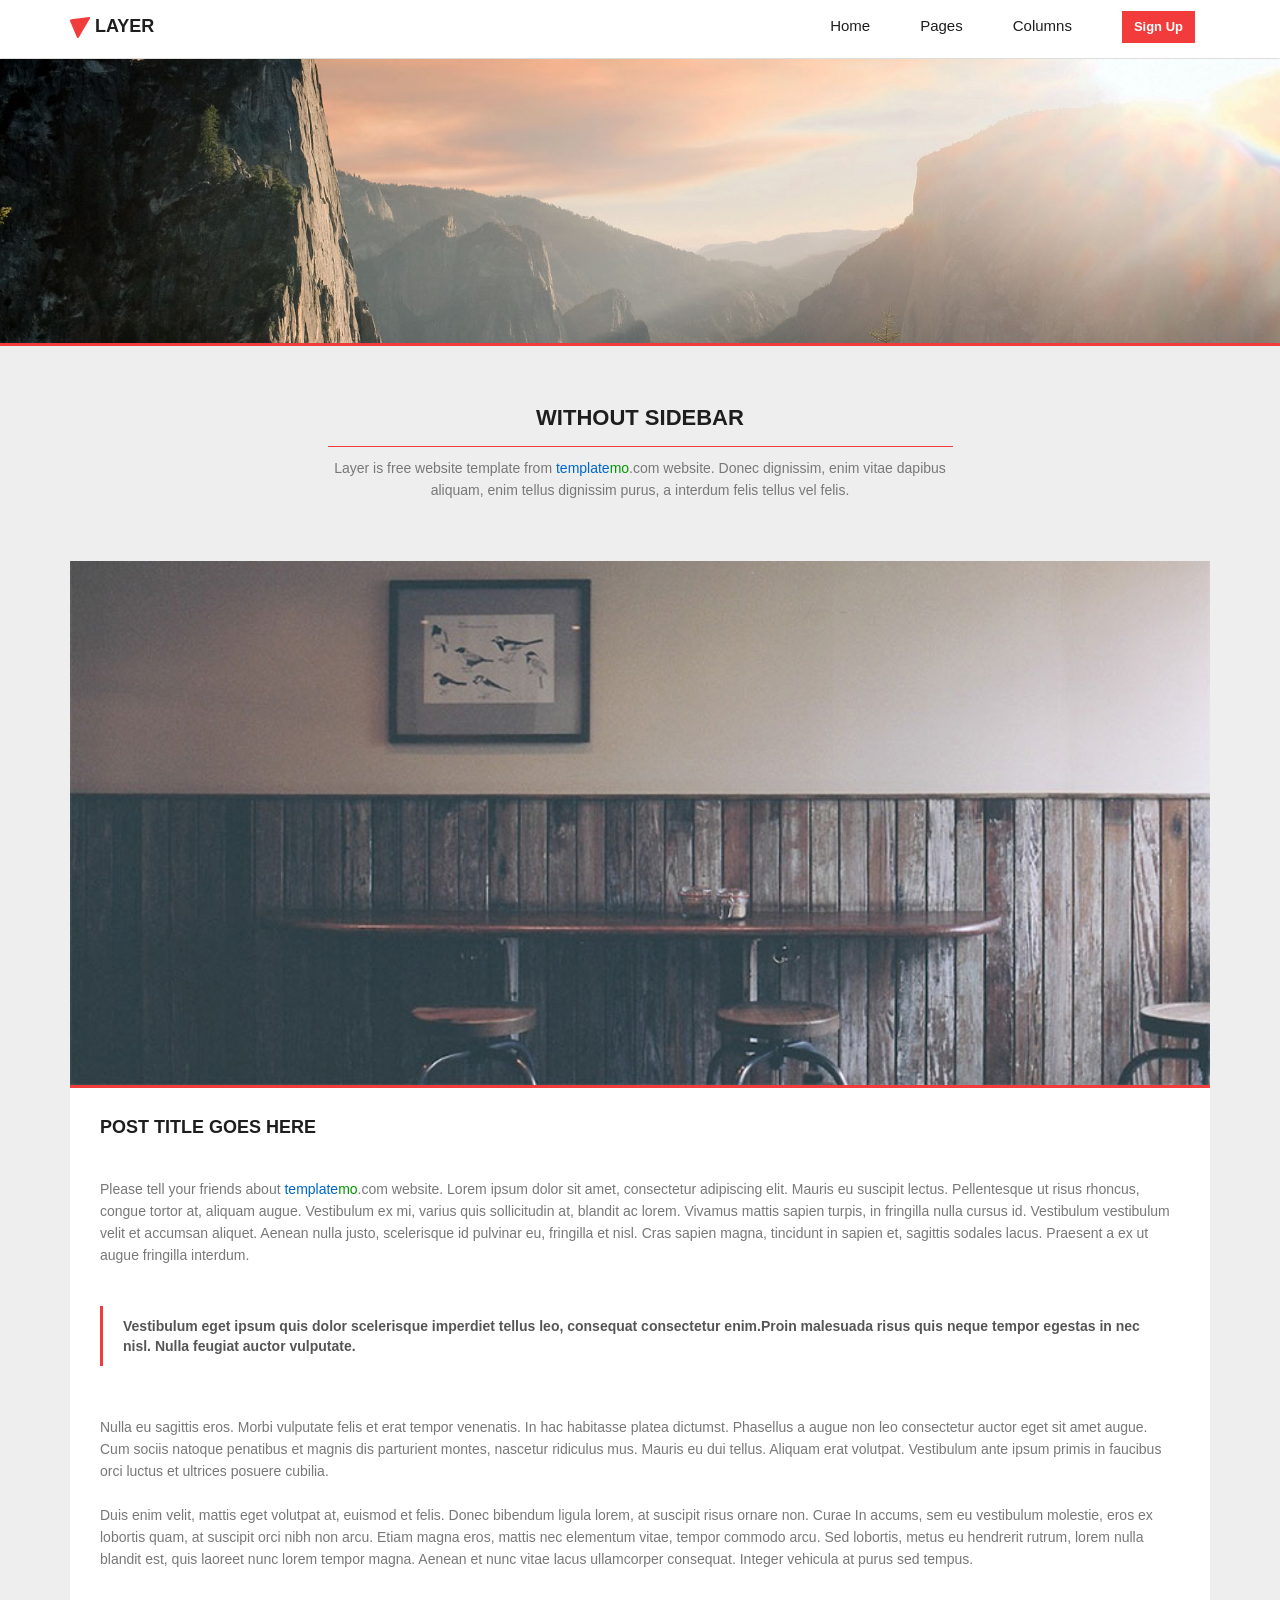
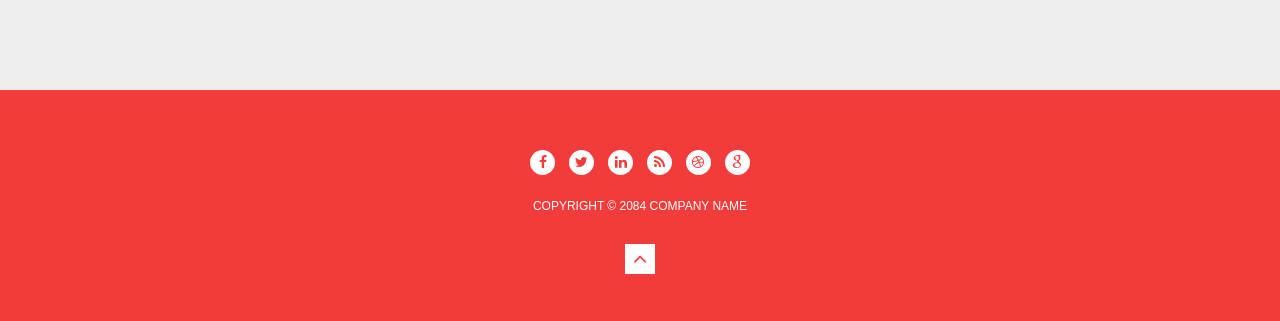
<file: without_sidebar.html>
<!DOCTYPE html>
<!--[if lt IE 7]>      <html class="no-js lt-ie9 lt-ie8 lt-ie7"> <![endif]-->
<!--[if IE 7]>         <html class="no-js lt-ie9 lt-ie8"> <![endif]-->
<!--[if IE 8]>         <html class="no-js lt-ie9"> <![endif]-->
<!--[if gt IE 8]><!--> <html class="no-js"> <!--<![endif]-->
    <head>
        <meta charset="utf-8">
        <meta http-equiv="X-UA-Compatible" content="IE=edge">
        <title>Layer - One Column</title>
        <meta name="description" content="">
        <meta name="viewport" content="width=device-width, initial-scale=1">
		    <!-- 
          Layer Template 
          http://www.templatemo.com/preview/templatemo_438_layer
    	 -->
        <link rel="stylesheet" href="css/bootstrap.min.css">
        <link rel="stylesheet" href="css/font-awesome.min.css"> <!-- Font Awesome -->
        <link rel="stylesheet" href="css/templatemo-style.css">
        <script src="js/vendor/modernizr-2.6.2-respond-1.1.0.min.js"></script>
    </head>
    <body>
        <!--[if lt IE 7]>
            <p class="browsehappy">You are using an <strong>outdated</strong> browser. Please <a href="http://browsehappy.com/">upgrade your browser</a> to improve your experience.</p>
        <![endif]-->
    <div class="header" id="top">
        <nav class="navbar navbar-inverse" role="navigation">
          <div class="container">
              <div class="navbar-header">
                  <button type="button" id="nav-toggle" class="navbar-toggle" data-toggle="collapse" data-target="#main-nav">
                    <span class="sr-only">Toggle navigation</span>
                    <span class="icon-bar"></span>
                    <span class="icon-bar"></span>
                    <span class="icon-bar"></span>
                  </button>
                  <a href="#" class="navbar-brand scroll-top"><img src="images/logo.png" alt="Layer Template">Layer</a>
              </div>
              <!--/.navbar-header-->
              <div id="main-nav" class="collapse navbar-collapse">
                <ul class="nav navbar-nav navbar-right">
                  <li><a href="index.html">Home</a></li>
                  <li><a href="#">Pages</a>
                    <ul class="sub-menu">
                      <li><a href="left_sidebar.html">Left Sidebar</a></li>
                      <li><a href="right_sidebar.html">Right Sidebar</a></li>
                      <li><a href="without_sidebar.html">Without Sidebar</a></li>
                    </ul>
                  </li>
                  <li><a href="columns.html">Columns</a></li>
                  <li><a href="#"><span>Sign Up</span></a></li>
                </ul>
              </div>
              <!--/.navbar-collapse-->
      		</div>
      		<!--/.container-->
      </nav>
          <!--/.navbar-->
    </div>
    <!--/.header-->


      <div id="heading-pages">
          <div>
              <img src="images/post-header.jpg" alt="post header">
          </div>
          <div class="row">
          <div class="col-md-6 col-md-offset-3 col-xs-8 col-xs-offset-2">
            <h2>Without Sidebar</h2>
            <p>Layer is free website template from <span class="blue">template</span><span class="green">mo</span>.com website. Donec dignissim, enim vitae dapibus aliquam, enim tellus dignissim purus, a interdum felis tellus vel felis.</p>
          </div>
        </div>
      </div>



      <div class="container">
        <div class="row">
          <div class="col-md-12">
            <div class="main-post">
              <div class="image-post">
                <img src="images/image-post.jpg" alt="post image">
              </div>
              <div class="post-content">
                <div class="post-title">
                  <h1>Post title goes here</h1>
                </div>
                <div class="post-discription">
                  <p>Please tell your friends about <span class="blue">template</span><span class="green">mo</span>.com website. Lorem ipsum dolor sit amet, consectetur adipiscing elit. Mauris eu suscipit lectus. Pellentesque ut risus rhoncus, congue tortor at, aliquam augue. Vestibulum ex mi, varius quis sollicitudin at, blandit ac lorem. Vivamus mattis sapien turpis, in fringilla nulla cursus id. Vestibulum vestibulum velit et accumsan aliquet. Aenean nulla justo, scelerisque id pulvinar eu, fringilla et nisl. Cras sapien magna, tincidunt in sapien et, sagittis sodales lacus. Praesent a ex ut augue fringilla interdum.</p>
            
                <blockquote>Vestibulum eget ipsum quis dolor scelerisque imperdiet tellus leo, consequat consectetur enim.Proin malesuada risus quis neque tempor egestas in nec nisl. Nulla feugiat auctor vulputate.</blockquote>

                <p>Nulla eu sagittis eros. Morbi vulputate felis et erat tempor venenatis. In hac habitasse platea dictumst. Phasellus a augue non leo consectetur auctor eget sit amet augue. Cum sociis natoque penatibus et magnis dis parturient montes, nascetur ridiculus mus. Mauris eu dui tellus. Aliquam erat volutpat. Vestibulum ante ipsum primis in faucibus orci luctus et ultrices posuere cubilia. <br><br>

                Duis enim velit, mattis eget volutpat at, euismod et felis. Donec bibendum ligula lorem, at suscipit risus ornare non.  Curae In accums, sem eu vestibulum molestie, eros ex lobortis quam, at suscipit orci nibh non arcu. Etiam magna eros, mattis nec elementum vitae, tempor commodo arcu. Sed lobortis, metus eu hendrerit rutrum, lorem nulla blandit est, quis laoreet nunc lorem tempor magna. Aenean et nunc vitae lacus ullamcorper consequat. Integer vehicula at purus sed tempus.</p>
                </div>
              </div>
            </div>
          </div>      
        </div>
      </div>


      <footer>
        <div class="container">
          <div class="row">
            <div class="col-md-12">
              <div class="social-icons">
                <ul>
                  <li><a href="#"><i class="fa fa-facebook"></i></a></li>
                  <li><a href="#"><i class="fa fa-twitter"></i></a></li>
                  <li><a href="#"><i class="fa fa-linkedin"></i></a></li>
                  <li><a href="#"><i class="fa fa-rss"></i></a></li>
                  <li><a href="#"><i class="fa fa-dribbble"></i></a></li>
                  <li><a href="#"><i class="fa fa-google"></i></a></li>
                </ul>
              </div>
            </div>
          </div>
          <div class="row">
            <div class="copyright-text">
              <p>Copyright &copy; 2084 Company Name</p>
            </div>
          </div>
          <div class="col-md-12">
            <div class="third-arrow">
              <a href="#" class="scroll-link btn btn-dark" data-id="top"><i class="fa fa-angle-up"></i></a>
            </div>
          </div>
        </div>
      </footer>   
 
    <script src="js/vendor/jquery-1.11.1.min.js"></script>
    <script src="js/vendor/bootstrap.min.js"></script>
    <script src="js/main.js"></script>
	 <!-- templatemo 438 layer -->
  </body>
</html>
</file>
<file: css/templatemo-style.css>
/*
  Layer Template
  http://www.templatemo.com/preview/templatemo_438_layer
*/

@import url(http://fonts.googleapis.com/css?family=Open+Sans:400,300,600,700,800);

.blue {
  color: #06C;
}

.green {
  color: #090;
}

.lightgreen {
  color: #3C6;
}

.yellow {
  color: #CC6;
}

.orange {
  color: #C60;
}

.white {
  color: #FFF;
}

/*BASIC*/

ul {
  padding: 0;
  margin: 0;
}

p {
  color: #787878;
  line-height: 22px;
}

body {
  background-color: #eee!important;
  overflow-x: hidden;
}

.templatemo-flexbox {
  display: -webkit-box;
  display: -webkit-flex;
  display: -ms-flexbox;
  display: flex;
  -webkit-box-align: center;
  -webkit-align-items: center;
      -ms-flex-align: center;
          align-items: center;
  height: 100%;
}


/*PARALLAX*/

[class*="bg__"] {
  height: 100vh;

  position: relative;
  /* fix background */
  background-attachment: fixed;

  /* center it */
  background-position: center center;

  /* Scale it nicely to the element */
  background-size: cover;

  /* just make it look a bit better ;) */
  &:nth-child(2n) {
    box-shadow: inset 0 0 1em #111;
  }
}

.bg__first {
  background-image: url(
    ../images/first-bg.jpg
  );
}
.bg__first .container {
  height: 75.5vh;
  min-height: 440px;
}

.bg__second {
  border-bottom: 3px solid #f23b3b;
  height: 45vh;
  background-image: url(
    ../images/second-bg.jpg
  );
}

.bg__third {
  height: 100vh;

  background-image: url(
    ../images/third-bg.jpg
  );
}

.bg__fourth {
  height: 100vh;

  background-image: url(
    ../images/fourth-bg.jpg
  );
}





/*HEADER*/

.navbar-brand img {
  display: inline-block;
  margin-right: 5px;
}

.navbar-brand {
  font-size: 18px;
  font-weight: 700;
  color: #1e1e1e!important;
  text-transform: uppercase;
  text-shadow: none!important;
}

.navbar {
  margin-bottom: 0px!important;
}

.navbar-inverse {
  background-image: none;
  background-color: #fff!important;
  border-radius: 0!important;
  border-color: transparent!important;
  border-bottom: 1px solid #ddd!important;
}

.nav a {
  font-size: 15px;
  color: #1e1e1e!important;
  text-shadow: none!important;
  margin-left: 20px;  
}

.nav a:hover {
  color: #f23b3b!important;
    -webkit-transition: all 0.3s ease 0s;
            transition: all 0.3s ease 0s;
}

.nav li:hover .sub-menu { /*http://www.greywyvern.com/?post=337*/
  visibility: visible;
  opacity: 1;
}

.nav span {
  font-size: 13px;
  font-weight: 600;
  color: #fff;
  margin-top: -10px;
  display: inline-block;
  background-color: #f23b3b;
  padding: 6px 12px;
  text-align: center;
  border-color: transparent;
}

.nav .sub-menu {
  border-top: 8px solid #fff;
  margin-left: 30px;
  position: absolute;
  background-color: #fff;
  width: 140px;
  visibility: hidden;
  opacity: 0;
  -webkit-transition: opacity 1.5s ease;
          transition: opacity 1.5s ease;
  z-index: 12;
}

.nav .sub-menu li {
  list-style: none;
  padding: 10px 0px;
  border-bottom: 1px solid #eee;
}

.nav .sub-menu li:first-child {
  border-top: 3px solid #f23b3b;
}

.nav .sub-menu li a {
  font-size: 13px;
  text-decoration: none;
}

/*SECTIONS*/


/*First Section*/

.left-image {
  float: right;
  overflow: hidden;
  background-size: cover;
  max-width: 100%;
}

.right-caption {
  color: #fff;
}

.right-caption h4 {
  font-size: 24px;
  font-weight: 600;
  color: #fff;
}

.right-caption h2 {
  font-size: 42px;
  font-weight: 600;
  text-transform: uppercase;
  color: #fff;
  padding-bottom: 10px;
  margin-top: 30px;
}

.right-caption p {
  color: #fff!important;
}

.stroked-button {
  margin-top: 40px;
}

.stroked-button a {
  margin-top: 30px;
  text-decoration: none!important;
  color: #fff;
  font-size: 13px;
  font-weight: 600;
  padding: 10px 16px;
  border: 1px solid #fff;
  border-radius: 5px;
}

.stroked-button a:hover {
  color: #f23b3b;
  border-color: #f23b3b;
    -webkit-transition: all 0.3s ease 0s;
            transition: all 0.3s ease 0s;
}

.arrow {
  position: absolute;
  left: 0;
  bottom: 72px;
  width: 100%;
  text-align: center;
}

.arrow i {
  font-size: 22px;
  color: #fff;
  width: 30px;
  height: 30px;
  line-height: 28px;
  display: inline-block;
  text-align: center;
  border: 1px solid #fff;
  border-radius: 50%;
}

.arrow i:hover {
  color: #f23b3b;
  border-color: #f23b3b;
  -webkit-transition: all 0.3s ease 0s;
          transition: all 0.3s ease 0s;
}

.arrow:active .btn {
  box-shadow: none;
}

/*Second Section*/


.sevice-items {
  margin-top: 40px;
}

.single-item {
  background-color: #fff;
  text-align: center;
  margin-bottom: 20px;
}

.single-item:hover i {
  color: #fff;
  background-color: #f23b3b;
  cursor: pointer;
  -webkit-transition: all 0.5s ease 0s;
          transition: all 0.5s ease 0s;
  border-color: transparent;
}

.single-item i {
  margin-top: 30px;
  font-size: 26px;
  color: #f23b3b;
  border: 1px solid #e7e7e7;
  border-radius: 50%;
  width: 80px;
  height: 80px;
  line-height: 80px;
  display: inline-block;
  text-align: center;
}

.single-item h2 {
  font-size: 15px;
  color: #1e1e1e;
  font-weight: 700;
  text-transform: uppercase;
}

.single-item p {
  margin-top: 10px;
  margin-left: 20px;
  margin-right: 20px;
  padding-bottom: 20px;
}

.service-arrow  {
  text-align: center;
  margin-top: 10px;
  padding-bottom: 20px!important;
}

.service-arrow i {
  font-size: 22px;
  color: #f23b3b;
  width: 30px;
  height: 30px;
  line-height: 28px;
  display: inline-block;
  text-align: center;
  border: 1px solid #f23b3b;
  border-radius: 50%;
}

.service-arrow i:hover {
  color: #f23b3b;
  border-color: #f23b3b;
  -webkit-transition: all 0.3s ease 0s;
          transition: all 0.3s ease 0s;
}

.service-arrow:active .btn {
  box-shadow: none;
}


/*Third Section*/


.left-text {
  position: absolute;
  margin-top: 20%;
  background-color: #fff;
  border-top: 3px solid #f23b3b;
}

.left-text h2 {
  margin-right: 30px;
  margin-left: 30px;
  padding-top: 10px;
  padding-bottom: 15px;
  font-size: 20px;
  color: #1e1e1e;
  font-weight: 700;
}

.left-text .line {
  margin-left: 30px;
  width: 180px;
  height: 2px;
  background-color: #ddd;
}

.left-text p {
  margin: 30px;
}

.left-text .button {
  margin: 30px;
  padding-bottom: 30px;
}

.left-text a {
  text-decoration: none!important;
  font-size: 13px;
  font-weight: 600;
  padding: 7px 10px;
  margin: 0px;
  color: #fff!important;
  background-color: #f23b3b;
}


/*Fourth Section*/

.right-text {
  position:absolute; 
  z-index: 11;
  background-color: #fff;
  border-top: 3px solid #f23b3b;
}

.right-text h2 {
  margin-right: 30px;
  margin-left: 30px;
  padding-top: 10px;
  padding-bottom: 15px;
  font-size: 20px;
  color: #1e1e1e;
  font-weight: 700;
}

.right-text .line {
  margin-left: 30px;
  width: 180px;
  height: 2px;
  background-color: #ddd;
}

.right-text p {
  margin: 30px;
}

.right-text .button {
  margin: 30px;
  padding-bottom: 30px;
}

.right-text a {
  text-decoration: none!important;
  font-size: 13px;
  font-weight: 600;
  padding: 7px 10px;
  margin: 0px;
  color: #fff!important;
  background-color: #f23b3b;
}

.templatemo-position-relative {
  position: relative;
}

#third-section,
#third-section .container,
#third-section .row,
#fourth-section,
#fourth-section .container,
#fourth-section .row {
  height: 100%;
}
.fourth-arrow {
  text-align: center;
  position: absolute;
  bottom: 20px;
  left: 0;
  width: 100%;
}

.fourth-arrow i {

  font-size: 22px;
  color: #fff;
  width: 30px;
  height: 30px;
  line-height: 28px;
  display: inline-block;
  text-align: center;
  border: 1px solid #fff;
  border-radius: 50%;
}

.fourth-arrow i:hover {
  color: #f23b3b;
  border-color: #f23b3b;
  -webkit-transition: all 0.3s ease 0s;
          transition: all 0.3s ease 0s;
}

.fourth-arrow:active .btn {
  box-shadow: none;
}

/*fifth Section*/

#fifth-section {
  text-align: center;
  padding-top: 40px;
  background-color: #fff;
}

#fifth-section h1 {
  font-size: 22px;
  color: #1e1e1e;
  font-weight: 700;
  text-transform: uppercase;
  padding-bottom: 15px;
  border-bottom: 1px solid #f23b3b;

}

#fifth-section p {
  margin-top: 5px;
}

.submit-form {
  margin-top: 40px;
}

.submit-form input {
  color: #888;
  padding: 8px 10px;
  font-size: 13px;
  width: 100%;
  outline: none;
  border: 1px solid #ddd;
}

.submit-form select {
  color: #888;
  padding: 8px 10px;
  font-size: 13px;
  width: 100%;
  outline: none;
  border-color: #ddd;
}

#fifth-section .templatemo-submit {
  display: block;
  margin-top: 24px;
  margin-bottom: 60px;
  text-decoration: none;
  font-size: 13px;
  font-weight: 600;
  padding: 10px 60px;
  color: #fff;
  background-color: #f23b3b;
  border: 0px;
}

.templatemo-center {
  text-align: center;
}

/*FOOTER*/

footer {
  background-color: #f23b3b;
  text-align: center;
}

.social-icons li {
  margin-top: 60px;
  list-style: none;
  display: inline-block;
}

.social-icons a {
  color: #f23b3b;
  margin: 0 5px;
  width: 25px;
  height: 25px;
  border-radius: 50%;
  background-color: #fff;
  text-align: center;
  display: inline-block;
  line-height: 25px;
}

.social-icons a:hover {
  background-color: #f23b3b;
  color: #fff;
  -webkit-transition: all 0.5s ease 0s;
          transition: all 0.5s ease 0s;
}

.copyright-text p {
  text-transform: uppercase;
  margin-top: 20px;
  font-size: 12px;
  color: #fff;
  font-weight: 300;
  padding-bottom: 10px;
}

.copyright-text a {
  color: #f9c9c9!important;
  text-decoration: none!important;
}

.third-arrow  {
  text-align: center;
  padding-bottom: 40px;
}

.third-arrow i {
  font-size: 22px;
  color: #f23b3b;
  width: 30px;
  height: 30px;
  background-color: #fff;
  line-height: 28px;
  display: inline-block;
  text-align: center;
  border: 1px solid #fff;
}

.third-arrow i:hover {
  -webkit-transition: all 0.3s ease 0s;
          transition: all 0.3s ease 0s;
}

.third-arrow:active .btn {
  box-shadow: none;
}



/*SIDEBAR*/


#heading-pages img {
  height: auto;
  overflow: hidden;
  width: 100%;
  border-bottom: 3px solid #f23b3b;
  background-repeat: no-repeat;
}


#heading-pages {
  text-align: center;
}

#heading-pages h2 {
  margin-top: 60px;
  font-size: 22px;
  color: #1e1e1e;
  font-weight: 700;
  text-transform: uppercase;
  border-bottom: 1px solid #f23b3b;
  padding-bottom: 15px;
}

#heading-pages p {
  margin-top: 5px;
  padding-bottom: 50px;
}

.main-post {
  padding-bottom: 80px;
}

.image-post img {
  width: 100%;
  overflow: hidden;
  border-bottom: 3px solid #f23b3b;
}

.post-content {
  background-color: #fff;
  margin-top: -20px;
}

.post-content h1 {
  font-size: 18px;
  color: #1e1e1e;
  font-weight: 700;
  text-transform: uppercase;
  padding: 30px 0 0 30px;
}

.post-content p {
  padding: 30px;
}

.post-content blockquote {
  font-size: 14px;
  color: #555;
  font-weight: 600;
  border-left: 3px solid #f23b3b;
  margin-left: 30px;
  margin-right: 30px;
}

.first-widget {
  padding-bottom: 60px;
}

.widgets h4 {
  margin-top: 0px;
  font-size: 20px;
  color: #1e1e1e;
  font-weight: 700;
  text-transform: uppercase;
  padding-bottom: 15px;
}

.widget-social li {
  margin-top: 15px;
  list-style: none;
  display: inline-block;
}

.widget-social a {
  font-size: 13px;
  color: #fff;
  margin: 0 5px;
  width: 25px;
  height: 25px;
  border-radius: 50%;
  background-color: #aaa;
  text-align: center;
  display: inline-block;
  line-height: 25px;
}

.widget-social a:hover {
  background-color: #f23b3b;
  color: #fff;
  -webkit-transition: all 0.5s ease 0s;
          transition: all 0.5s ease 0s;
}

.second-widget {
  padding-bottom: 70px;
}

.posts {
  display: inline;
}

.posts img {

}

.posts a {
  text-decoration: none;
  color: #1e1e1e;
}

.posts a:hover {
  color: #f23b3b;
  -webkit-transition: all 0.5s ease 0s;
          transition: all 0.5s ease 0s;
}

.posts h6 {
  font-size: 15px;
  color: #1e1e1e;
  font-weight: 700;
  margin-left: 135px;
  margin-top: -80px;
  line-height: 22px;
}

.posts span {
  font-size: 12px;
  color: #999;
  font-weight: 300;
  display: inline;
  margin-left: 135px;
}

.post1 {
  margin-top: 30px;
}

.post2 {
  margin-top: 40px;
}

.third-widget {
  padding-bottom: 50px;
}

.third-widget ul {
  margin-top: 20px;
}

.third-widget li {
  list-style: none;
  padding-bottom: 5px;
}

.third-widget li a:hover p {
  color: #f23b3b;
  -webkit-transition: all 0.5s ease 0s;
          transition: all 0.5s ease 0s;
}

.third-widget li a:hover span {
  color: #f23b3b;
  -webkit-transition: all 0.5s ease 0s;
          transition: all 0.5s ease 0s;
}

.third-widget a {
  font-size: 13px;
  font-weight: 600;
}

.third-widget li p {
  display: inline-block;
  color: #aaa;
}

.third-widget li span {
  float: right;
  color: #aaa;
}

/*ELEMENTS*/

.elements-headings {
  margin-top: 60px;
  padding-bottom: 20px;
}

.elements-headings h2 {
  font-size: 18px;
  color: #1e1e1e;
  font-weight: 700;
  text-transform: uppercase;
  border-bottom: 3px solid #ddd;
  padding-bottom: 10px;
}

.heading-levels h1 {
  margin-top: 0px;
}

.photos img {
  margin-top: 20px;
  width: 100%;
  overflow: hidden;
  background-size: cover;
}

.elements {
  padding-bottom: 0px;
}

.main-footer {
  margin-top: 80px;
  margin-bottom: -80px;
}

/*RESPONSIVE*/

@media (max-width: 991px) { 
  .fourth-arrow {
    text-align: center;
    margin-top: 92vh;
  }
    .submit-form select {
    margin-top: 15px;
  }
  .submit-form input {
    margin-top: 15px;
  }
}

@media (max-width: 767px) {
  .right-caption h4 {
    font-size: 16px;
  }
  .right-caption h2 {
    font-size: 26px;
  }
  .left-image {
    float: none;    
  }
  .left-image img {
    margin: 0 auto;
  }
  .right-caption {
    text-align: center;
    margin-top: 10px;
    padding-bottom: 0;
  }
  .right-caption h2 {
    padding-bottom: 0px;
    margin-top: 0px;
  }
  .right-caption p {
    margin-top: -5px;
  }
  .stroked-button {
    padding-bottom: 15px;
    padding-top: 10px;
    margin-top: 10px;
  }
  .nav .sub-menu {
    display: block;
    position: relative;
    opacity: 1;
    visibility: visible;
    text-align: left;
  }
  .sub-menu a {
    color: #999!important;
  }
  .navbar-inverse .navbar-toggle {
    border-color: #f23b3b!important;
    background-color: #f23b3b;
  }
  .navbar-inverse .navbar-toggle:hover {
    background-color: #f23b3b!important;
  }
  .right-text .button {
    padding-bottom: 0px;
  }
  .left-text .button {
    padding-bottom: 0px;
  }
}
@media (max-width: 640px) {
  .left-image img {
    width: 128px;
  }
}
@media (max-width: 480px) {
  .arrow {
    bottom: 20px;
  }
}
@media (max-height: 600px) {
  .bg__third, .bg__fourth {
    min-height: 600px;
  }
}
@media (max-height: 500px) {
  .bg__first {
    min-height: 520px;
  }
}
</file>
